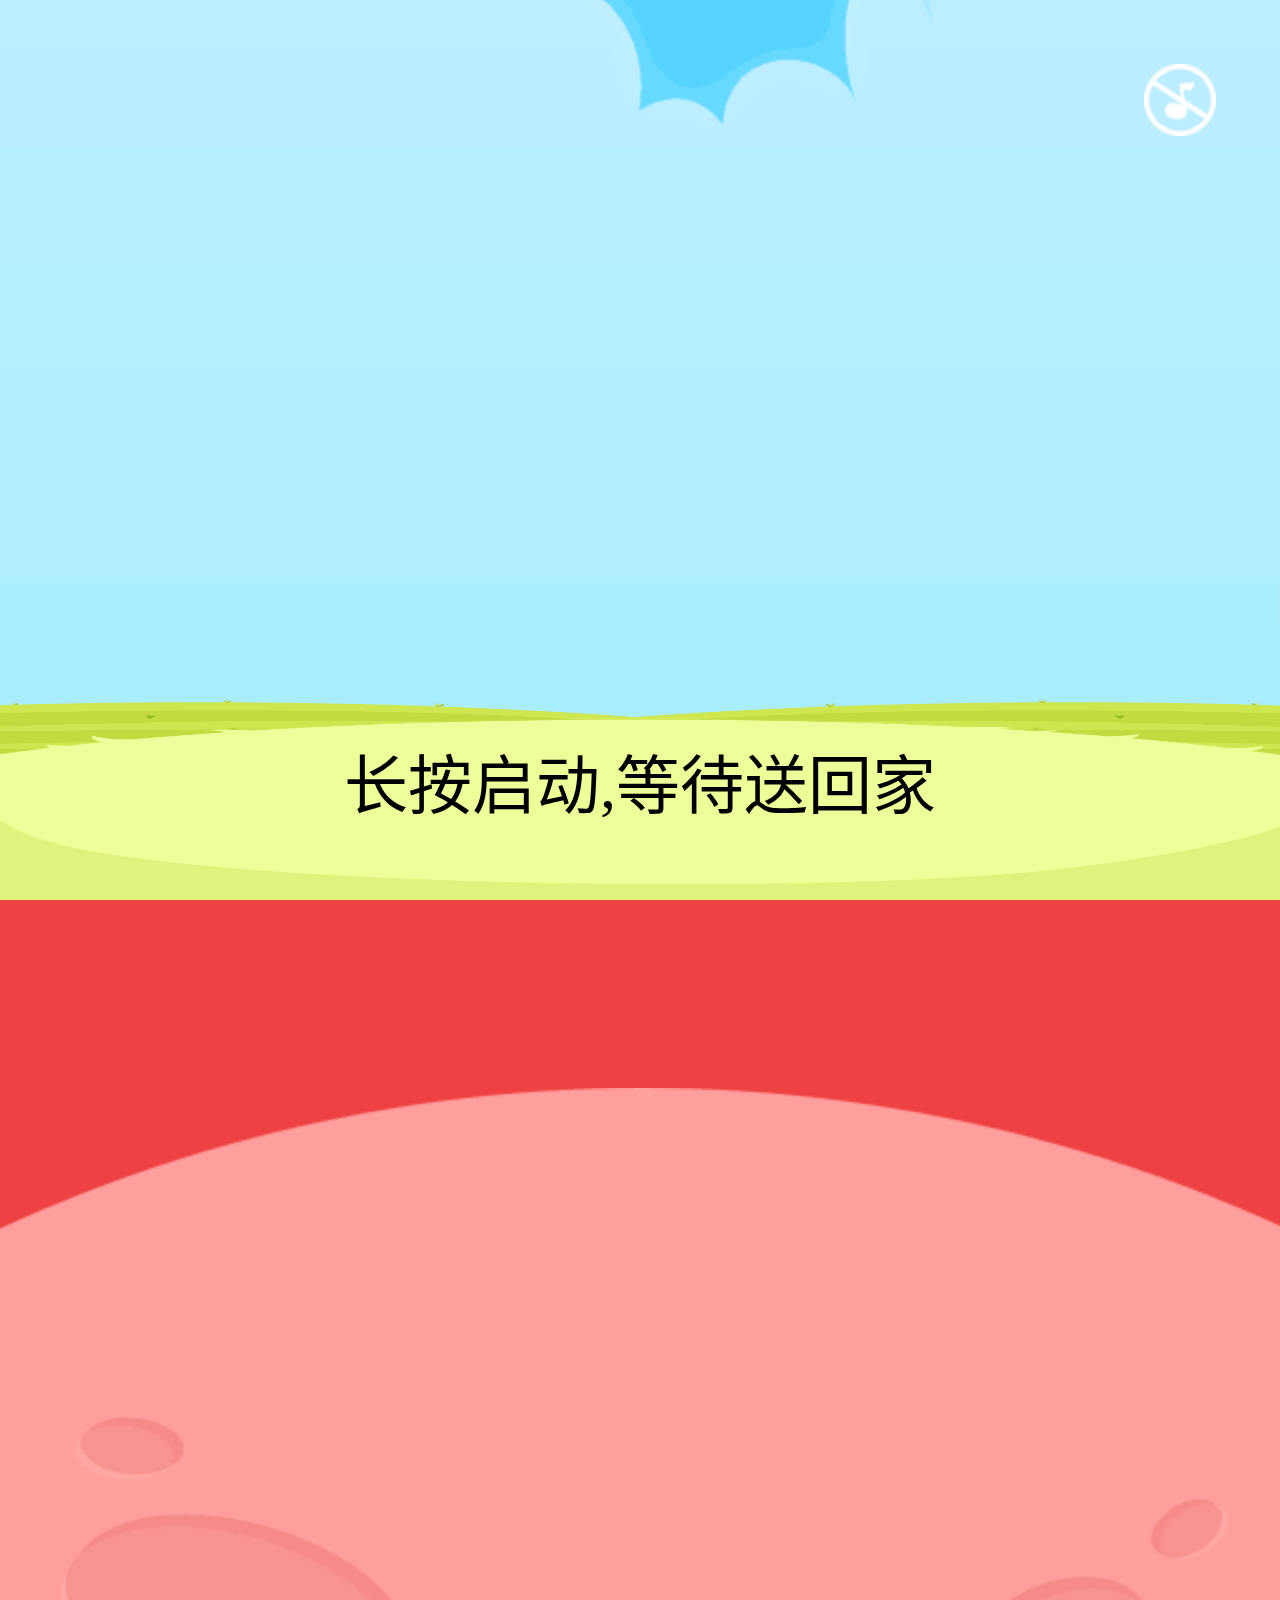
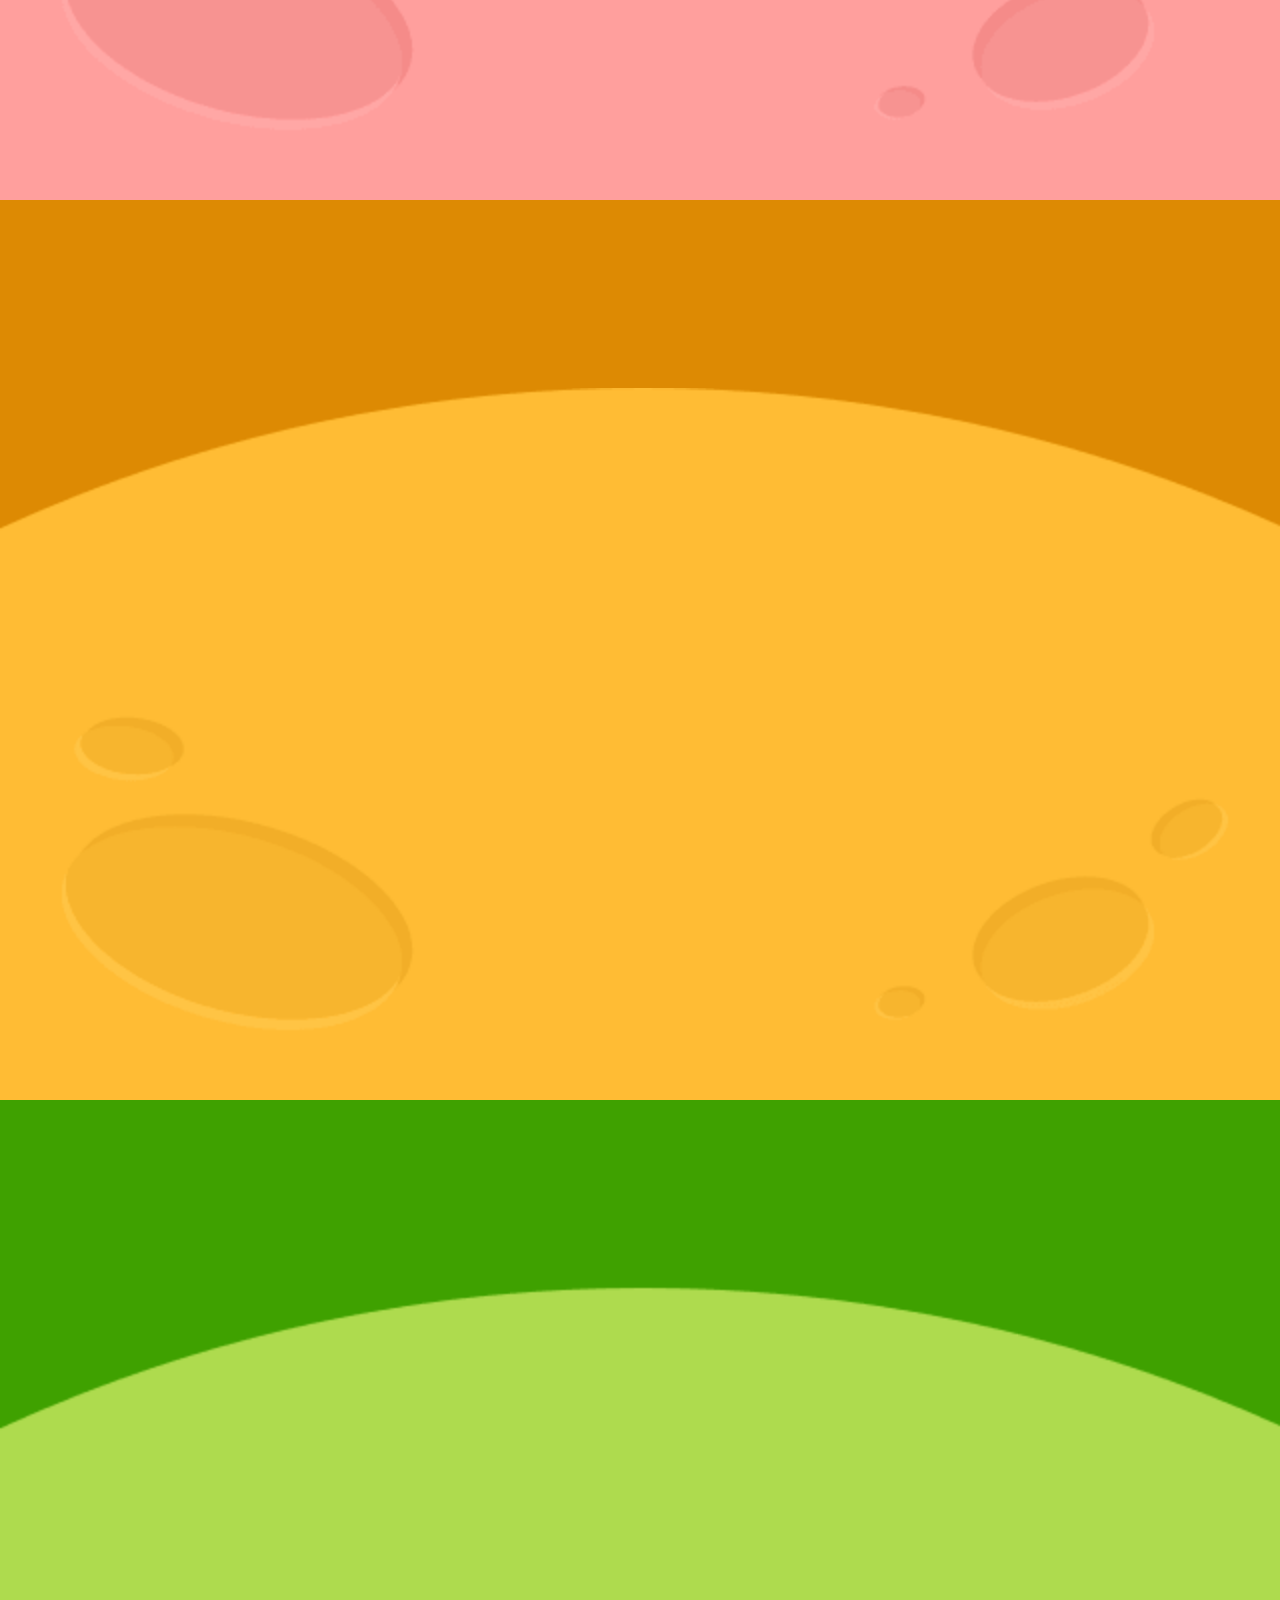
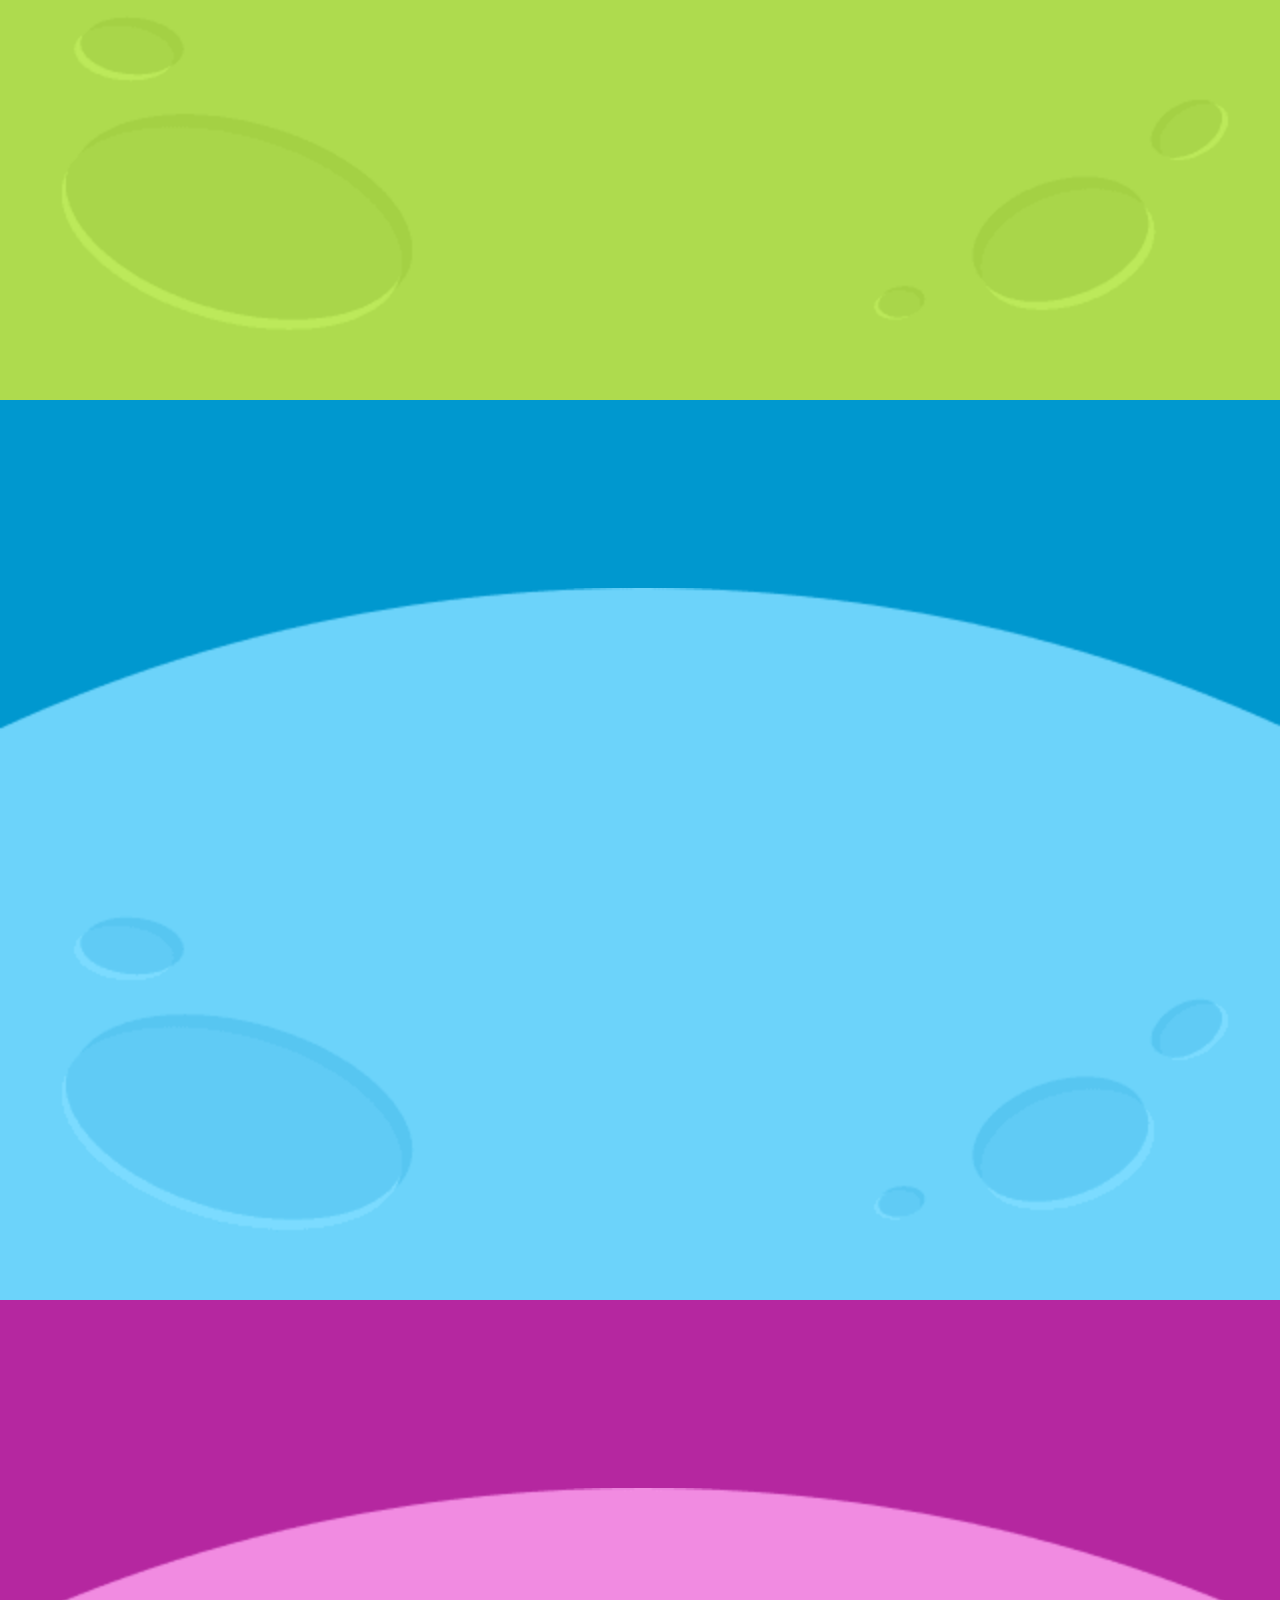
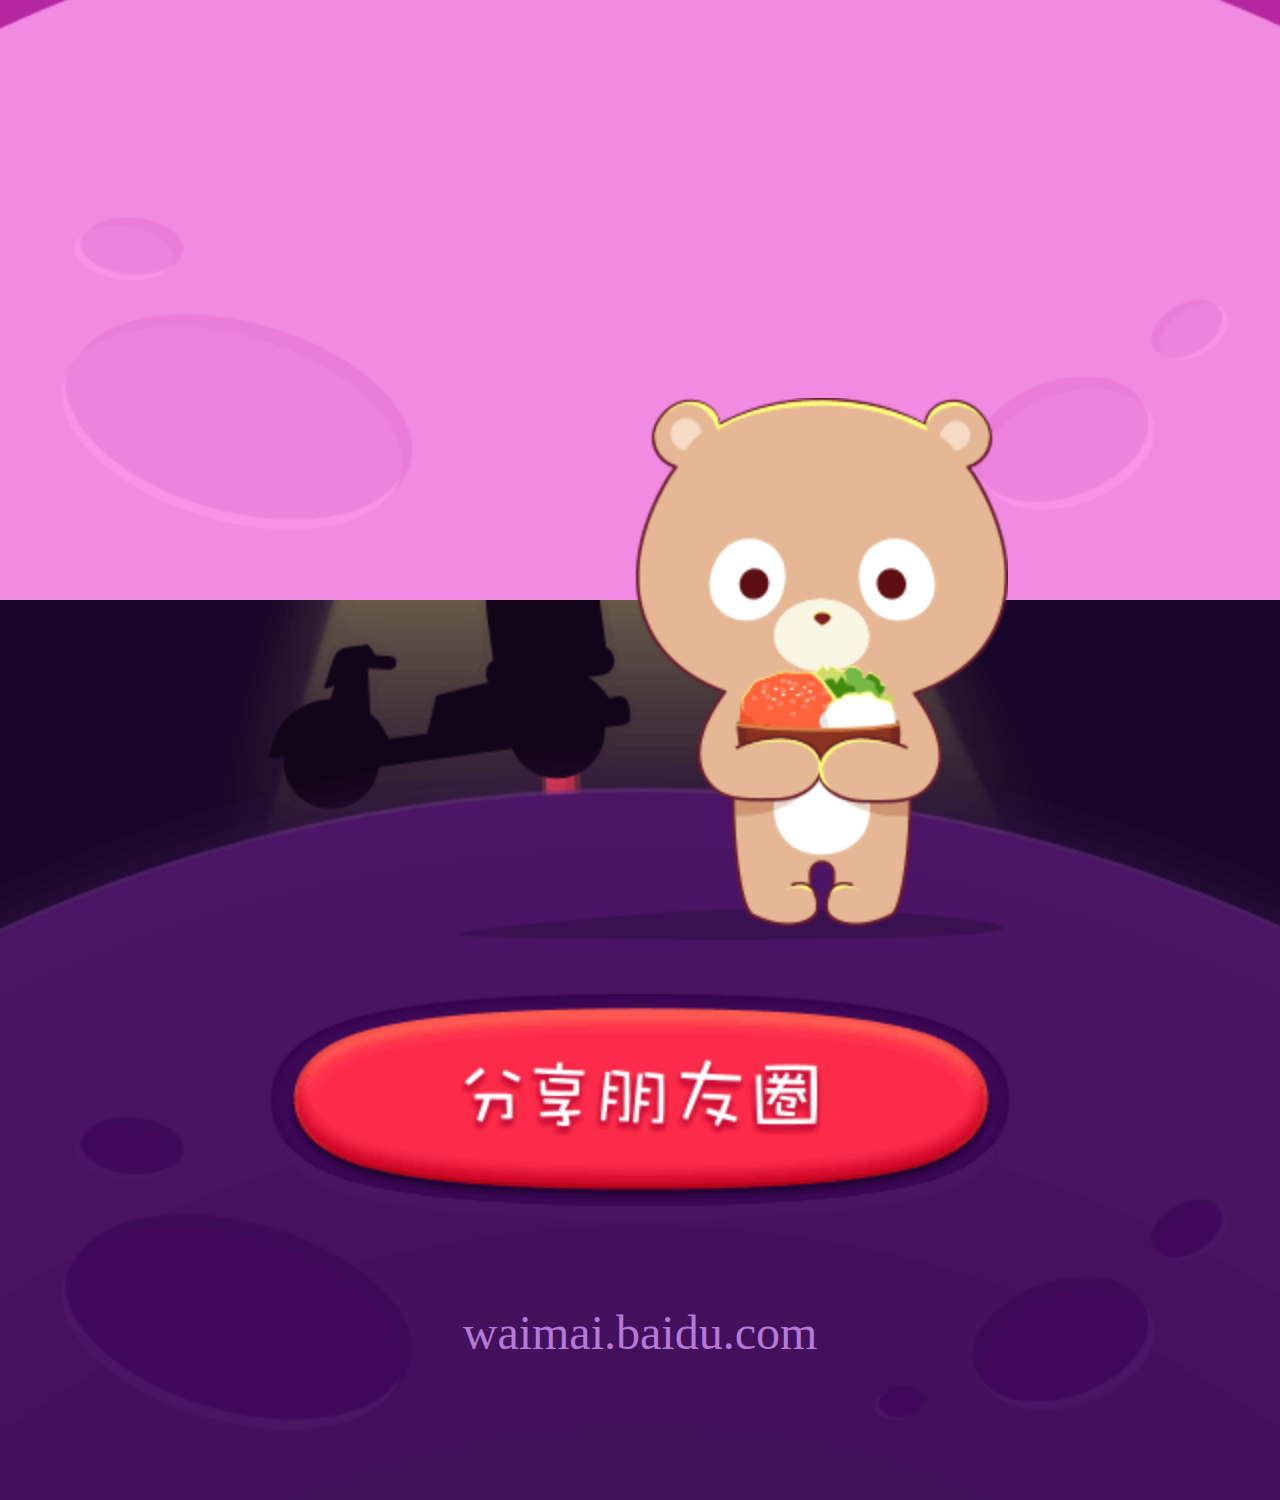
<file: index.html>
<!DOCTYPE html>
<html lang="zh-CN">

<head>
  <meta charset="UTF-8">
  <!-- 设置视口属性 -->
  <meta name="viewport" content="width=device-width, user-scalable=no, initial-scale=1.0, maximum-scale=1.0, minimum-scale=1.0">
  <title>title</title>
  <script type="text/javascript">
    // 根据屏幕的宽度 来设置 html的 font-size
    // 设备的宽度
    console.log(window.screen.width);
    // 浏览器 可用的宽度
    // 移动端 用上下 两个都是可以
    console.log(window.screen.availWidth);
    // 计算 font-weight
    var fontSize = window.screen.availWidth / 20;
    document.querySelector('html').style.fontSize = fontSize + 'px';
    window.onresize = function () {
      // 计算 font-weight
      var fontSize = window.screen.availWidth / 20;
      document.querySelector('html').style.fontSize = fontSize + 'px';
    }
    // 跟媒体查询比 在移动端使用 没有优劣之分  
    // 面试问道 媒体查询 还有 js 都回答 即可
  </script>
  <!-- 导入 swiper的样式 -->
  <link rel="stylesheet" type="text/css" href="lib/swiper.min.css" />
  <link rel="stylesheet" type="text/css" href="css/index.css" />
</head>

<body>


  <!-- go页面  2-->
  <div class="go-layout">
    <!-- 云 -->
    <div class="clouds"></div>
    <!-- 草1 -->
    <div class="grass1"></div>
    <!-- 草2 -->
    <div class="grass2"></div>
    <!-- 按钮 -->
    <div class="btn-container">
      <div class="circle1"></div>
      <div class="circle2"></div>
    </div>
    <!-- 外卖之路 -->
    <div class="waimai-load">长按启动,等待送回家</div>
    <!-- 树 -->
    <div class="tree"></div>
    <!-- 标题 -->
    <div class="bear-title">
      <div class="bear-hello"></div>
    </div>
    <!-- 送外卖的熊 
       为了方便 设置动画 添加了一个 容器 来制作 从上往下的动画效果
    -->
    <div class="bear-box">
      <div class="bear">
      </div>
      <div class="smoke"></div>
    </div>
  </div>
  <!-- 加载页 1 -->
  <div class="loading-layout">
    <!--.rider+.progress>.step^+.info+.logo+.desc-->
    <div class="rider"></div>
    <div class="progress">
      <div class="step"></div>
    </div>
    <div class="info"></div>
    <div class="logo"></div>
    <div class="desc">
      @ 2017 Baidu WaiMai Produced
    </div>
  </div>
  <!-- 下面的轮播页面 我们使用 swiper来实现 -->
  <div class="waimai-container">
    <div class="swiper-wrapper">
      <div class="scroll-page1-layout swiper-slide">
        <!-- 标题 -->
        <div class="title">
          <h3>生活中,</h3>
          <p>经常有这种时候</p>
          <div class="line"></div>
        </div>
        <!-- 星球-->
        <div class="sphere"></div>
        <!-- 熊 -->
        <div class="bear"></div>
        <!-- 轮播的页面 -->
        <div class="page1">
          <div class="bg"></div>
          <div class="person">
            <!--  设置文件 -->
            <div class="file">
              <!-- 纸张 -->
              <div class="page1"></div>
              <div class="page2"></div>
            </div>
          </div>
          <!-- 信息框 -->
          <div class="message-bg">
            <div class="message"></div>
          </div>
        </div>
        <!-- 轮播的页面2 -->
        <div class="page2">
          <div class="bg"></div>
          <div class="person">
            <!-- 两条腿 -->
            <div class="leg1"></div>
            <div class="leg2"></div>
          </div>
          <!-- 信息框 -->
          <div class="message-bg">
            <div class="message"></div>
          </div>
        </div>
        <!-- 轮播的页面3 -->
        <div class="page3">
          <div class="bg"></div>
          <div class="person">
            <div class="message1"></div>
            <div class="message2"></div>
            <div class="message3"></div>
            <div class="message4"></div>
          </div>
          <!-- 信息框 -->
          <div class="message-bg">
            <div class="message"></div>
          </div>
        </div>
      </div>
      <!-- 轮播页面2 -->
      <div class="scroll-page2-layout swiper-slide">
        <!-- 标题 -->
        <div class="title">
          <h3>这个时候</h3>
          <p>如果给你送来了<br>一份好吃的东西..</p>
          <div class="line"></div>
        </div>
        <!-- 星球-->
        <div class="sphere"></div>
        <!-- 内容部分 -->
        <div class="content">
          <!-- 背景 -->
          <div class="bg"></div>
          <!-- 熊 -->
          <div class="bear">
            <!-- 左右手 -->
            <div class="hand1"></div>
            <div class="hand2"></div>
            <!-- 左右脸  -->
            <div class="face1"></div>
            <div class="face2"></div>
          </div>
          <div class="food"></div>
          <div class="table"></div>
        </div>
      </div>
      <div class="scroll-page3-layout swiper-slide">
        <!-- 标题 -->
        <div class="title">
          <h3>这个时候</h3>
          <p>如果有一份美味的西兰花<br>炒蛋就能够驱散热意</p>
          <div class="line"></div>
        </div>
        <!-- 星球-->
        <div class="sphere"></div>
        <!-- 内容部分 -->
        <div class="content">
          <!-- 背景 -->
          <div class="bg"></div>
          <!-- 熊 -->
          <div class="bear">
          </div>
          <div class="license"></div>
          <div class="oil"></div>
          <div class="evil"></div>
        </div>
      </div>
      <div class="scroll-page4-layout swiper-slide">
        <!-- 标题 -->
        <div class="title">
          <h3>百度外卖</h3>
          <p>比什么吗外卖要好<br>可以试试看</p>
          <div class="line"></div>
        </div>
        <!-- 星球-->
        <div class="sphere"></div>
        <!-- 内容部分 -->
        <div class="content">
          <!-- 背景 -->
          <div class="bg"></div>
          <!-- 熊 -->
          <div class="bear">
          </div>
          <div class="card1"></div>
          <div class="card2"></div>
          <div class="card3"></div>
        </div>
      </div>
      <div class="scroll-page5-layout swiper-slide">
        <!-- 标题 -->
        <div class="title">
          <h3>无论前方</h3>
          <p>下什么东西<br>我都会给你送过去的哦</p>
          <div class="line"></div>
        </div>
        <!-- 星球-->
        <div class="sphere"></div>
        <!-- 内容部分 -->
        <div class="content">
          <!-- 背景 -->
          <div class="bg"></div>
          <!-- 熊 -->
          <div class="bear">
            <div class="shadow"></div>
          </div>
          <!-- 云 -->
          <div class="cloud">
            <div class="snow"></div>
            <div class="snow"></div>
            <div class="snow"></div>
            <div class="snow"></div>
            <div class="snow"></div>
            <div class="snow"></div>
            <div class="snow"></div>
            <div class="snow"></div>
            <div class="snow"></div>
            <div class="snow"></div>
            <div class="leaf"></div>
            <div class="leaf"></div>
            <div class="leaf"></div>
            <div class="leaf"></div>
            <div class="leaf"></div>
            <div class="leaf"></div>
            <div class="leaf"></div>
            <div class="leaf"></div>
            <div class="leaf"></div>
            <div class="leaf"></div>
          </div>
        </div>
      </div>
      <div class="scroll-page6-layout swiper-slide">
        <!-- 标题 -->
        <div class="title">
          <h3>丰富礼物</h3>
          <p>买什么送什么<br>就问你怕不怕</p>
          <div class="line"></div>
        </div>
        <!-- 星球-->
        <div class="sphere"></div>
        <!-- 内容部分 -->
        <div class="content">
          <!-- 背景 -->
          <div class="bg"></div>
          <!-- 熊 -->
          <div class="bear">
          </div>
          <div class="gifts">
            <div><img src="images/page7/gift1.png" alt=""></div>
            <div><img src="images/page7/gift2.png" alt=""></div>
            <div><img src="images/page7/gift3.png" alt=""></div>
            <div><img src="images/page7/gift4.png" alt=""></div>
            <div><img src="images/page7/gift5.png" alt=""></div>
            <div><img src="images/page7/gift6.png" alt=""></div>
            <div><img src="images/page7/gift7.png" alt=""></div>
            <div><img src="images/page7/gift8.png" alt=""></div>
            <div><img src="images/page7/gift9.png" alt=""></div>
            <div><img src="images/page7/gift10.png" alt=""></div>
            <div><img src="images/page7/gift11.png" alt=""></div>
            <div><img src="images/page7/gift12.png" alt=""></div>
          </div>
        </div>
      </div>
      <div class="scroll-page7-layout swiper-slide">
        <!-- 标题 -->
        <div class="title">
          <h3>我这么努力</h3>
          <p>还是败给了你<br>亲，不要差评好不好</p>
          <div class="line"></div>
        </div>
        <!-- 星球-->
        <div class="sphere"></div>
        <!-- 内容部分 -->
        <div class="content">
          <!-- 背景 -->
          <div class="streetlight">
            <div class="lamplight"></div>
          </div>
          <!-- 熊 -->
          <div class="bear">
          </div>
          <div class="moto"></div>
          <div class="share"></div>
          <div class="url">waimai.baidu.com</div>
        </div>
      </div>
    </div>
  </div>
  <!-- 音频标签 -->
  <audio src='music/hlw.mp3' loop>

  </audio>
  <!-- 播放按钮-->
  <input type="button" class='audioControl'>
</body>

</html>

<!-- 导入 swiper的js -->
<script type="text/javascript" src="lib/swiper.min.js"></script>

<!-- 导入 zepto 使用zepto 来实现 dom元素操纵 -->
<script type="text/javascript" src="lib/zepto.js"></script>
<script type="text/javascript" src="lib/event.js"></script>
<script type="text/javascript" src="lib/fx.js"></script>
<script type="text/javascript" src="lib/touch.js"></script>
<!-- fadein toggle等 动画方法的模块 -->
<script type="text/javascript" src="lib/fx_methods.js"></script>


<!-- 调用swiper的方法 -->
<script type="text/javascript">
  var swiper = new Swiper('.waimai-container', {
    direction: 'vertical',
    // swiper的事件中 可以接受swiper作为参数
    onSlideChangeEnd: function (swiper) {
      // alert(swiper.activeIndex) //切换结束时，告诉我现在是第几个slide
      console.log(swiper.activeIndex);
      // 逻辑6.
      $('.swiper-slide').removeClass('animate');
      // 逻辑7.为当前页添加animateclass
      $('.swiper-slide').eq(swiper.activeIndex).addClass('animate');

      // 判断如果是 第三页 索引是从0开始
      if (swiper.activeIndex == 2) {
        console.log('不要滑动了');
        $('.swiper-slide').eq(swiper.activeIndex).addClass('swiper-no-swiping');
      }
      // 有没有 切换的上一页的索引值呢？
      console.log('上一页的索引' + swiper.previousIndex);
      // 如果上一次 显示的页面是 索引为2的那一页 说明 之前播放了 动画
      if (swiper.previousIndex == 2) {
        $('.swiper-slide').eq(2).find('.bear').css('background-image', 'url(images/page4/bear3.png');
        $('.swiper-slide').eq(2).find('.license').css('background-image', 'url(images/page4/license.png').attr(
          'style', '');
        $('.swiper-slide').eq(2).find('.oil').css('background-image', 'url(images/page4/oil.png').attr('style',
          '');
        $('.swiper-slide').eq(2).find('.evil').css('background-image', 'url(images/page4/evil2.png').attr('style',
          '');
      }
    }
  });

  /*
      1.页面打开之后 稍微等一会  播放 第一页的动画
      2.页面1动画播放完毕之后 开启第二页的动画
      2.1为了能够点击到 第二页 动画播放完毕之后 把第一页的display none
      3.页面2中 点击 按钮 让熊 往下 移动 变大 透明度变0
      4.页面2按钮点击之后 播放完毕之后 把第二页整个干掉
      5.第二个页面 隐藏之后 把 swiper中的 第一个页面的动画开启 animate -- jQuery部分
      6.swiper页面切换完毕之后 把swiper-slide的animateclass 全部都 删除 -swiper部分
      7.swiper页面切换完毕之后 把当前暂时的页面 添加animate class -swiper部分
      8.当swiper滑动到了   第三页之后 禁用滑动 -swiper
      9.点击第三页时 
          播放一段    踢爆牌子的动画 - js中 直接绑定事件即可
          隔一段时间 切换一个 图片
      10.当我们第三页的动画播放完毕之后 
            让我们的第三页 可以被滑动了 删除 这个swiper-no-swiping class即可
      11.当我们的swiper 第三页 切换离开时 把第三页的内容 全部 还原
          bear的 图片
          三个牌子的 图片
          三个牌子的 行内样式
          - swiper中
      12.点击播放按钮 
          如果真在播放 那么 暂停
            切换 背景图
          如果暂停 那么 开始播放
  */
  $(function () {
    // 逻辑 1 2 2.1
    setTimeout(function () {
      $('.loading-layout').addClass('animate');
      // 有一个动画结束事件
      // dom元素 动画播放完毕之后 会调用一个 animationend事件
      // dom元素 过渡结束之后 会调用一个 transitionend事件
      // oninput $('input').on('input')
      // $('.loading-layout').transitionend(function(){})
      $('.loading-layout').on('transitionend', function () {
        console.log('end');
      })
      // 动画结束事件 在 动画播放完毕时 触发第二页的动画 
      $('.loading-layout .rider').on('animationend', function () {

        setTimeout(function () {
          $('.go-layout').addClass('animate');
          // console.log('rider-end');
          $('.loading-layout').css('display', 'none');
        }, 1000);
      })
    }, 1000)

    // 逻辑 3 4 5 绑定zepto 提供的长按事件
    $('.go-layout .btn-container').longTap(function () {
      // 逻辑3 移动熊 
      $('.bear-box').animate({
        transform: 'translateY(100%) scale(1.5,1.5)',
        opacity: 0
      }, 1000, function () {
        //  逻辑4 关闭页面2 fadeOut 默认会设置display:none
        // 但是 当我们在回掉函数中 写了内容之后 这步操作就没有了
        $('.go-layout').fadeOut(function () {
          // 把 go-layout的 diplay设置为none 否则点不到
          $(this).css('display', 'none');
          // 逻辑5 把swiper的第一个页面的动画开启
          $('.swiper-slide').first().addClass('animate');
        });
      })
    })
    // 逻辑9 
    // 定义一个 数组 用来保存数据
    var animationArr = [{
        bear: 'url(images/page4/bear3-1-1.png)',
        card: '.license',
        cardUrl: 'url(images/page4/license1.png)'
      },
      {
        bear: 'url(images/page4/bear3-2-1.png)',
        card: '.oil',
        cardUrl: 'url(images/page4/oil1.png)'
      },
      {
        bear: 'url(images/page4/bear3-3-1.png)',
        card: '.evil',
        cardUrl: 'url(images/page4/evil21.png)'
      }
    ];
    // 定义索引 来记录 数据的索引值
    var index = 0;
    $('.swiper-slide').eq(2).click(function () {
      console.log('开始提牌子');
      var id = setInterval(function () {
        // 干掉定时器
        if (index >= animationArr.length) {
          clearInterval(id);
          // 还原索引值 让下一次点击 也是从0开始即可
          index = 0;
          // 由于 牌子默认是有一个动画的 需要关闭动画
          $('.license').css({
            "animation": "none",
            "opacity": "1"
          });
          $('.oil').css({
            "animation": "none",
            "opacity": "1"
          });
          $('.evil').css({
            "animation": "none",
            "opacity": "1"
          });
          // 让我的 三个 牌子 往下掉
          $('.license').animate({
            transform: 'translateY(200%)',
            opacity: 0
          }, 1000);
          $('.oil').animate({
            transform: 'translateY(200%)',
            opacity: 0
          }, 1000)
          $('.evil').animate({
            transform: 'translateY(200%)',
            opacity: 0
          }, 1000, function () {
            $('.swiper-slide').eq(2).removeClass('swiper-no-swiping');
          })


          return;
        }
        // 通过索引 获取 对应的数据
        var obj = animationArr[index];
        // 更改 对应的元素的 内容
        console.log($('.swiper-slide').eq(2).find('.bear'));
        console.log($('.swiper-slide').eq(2).find(obj.card));
        $('.swiper-slide').eq(2).find('.bear').css('background-image', obj.bear);
        $('.swiper-slide').eq(2).find(obj.card).css('background-image', obj.cardUrl);
        // 索引值 ++
        index++;
      }, 1000)
    })

    // 播放按钮逻辑
    $('.audioControl').click(function () {
      // audio.play .pause 都是 dom元素的语法
      var audio = $('audio')[0];

      if (audio.paused == true) {
        console.log('暂停中');
        audio.play();
        $(this).css('background-image', 'url(images/play.png)');
      } else {
        audio.pause();
        $(this).css('background-image', 'url(images/pause.png)');

      }
    })
  })
</script>
</file>
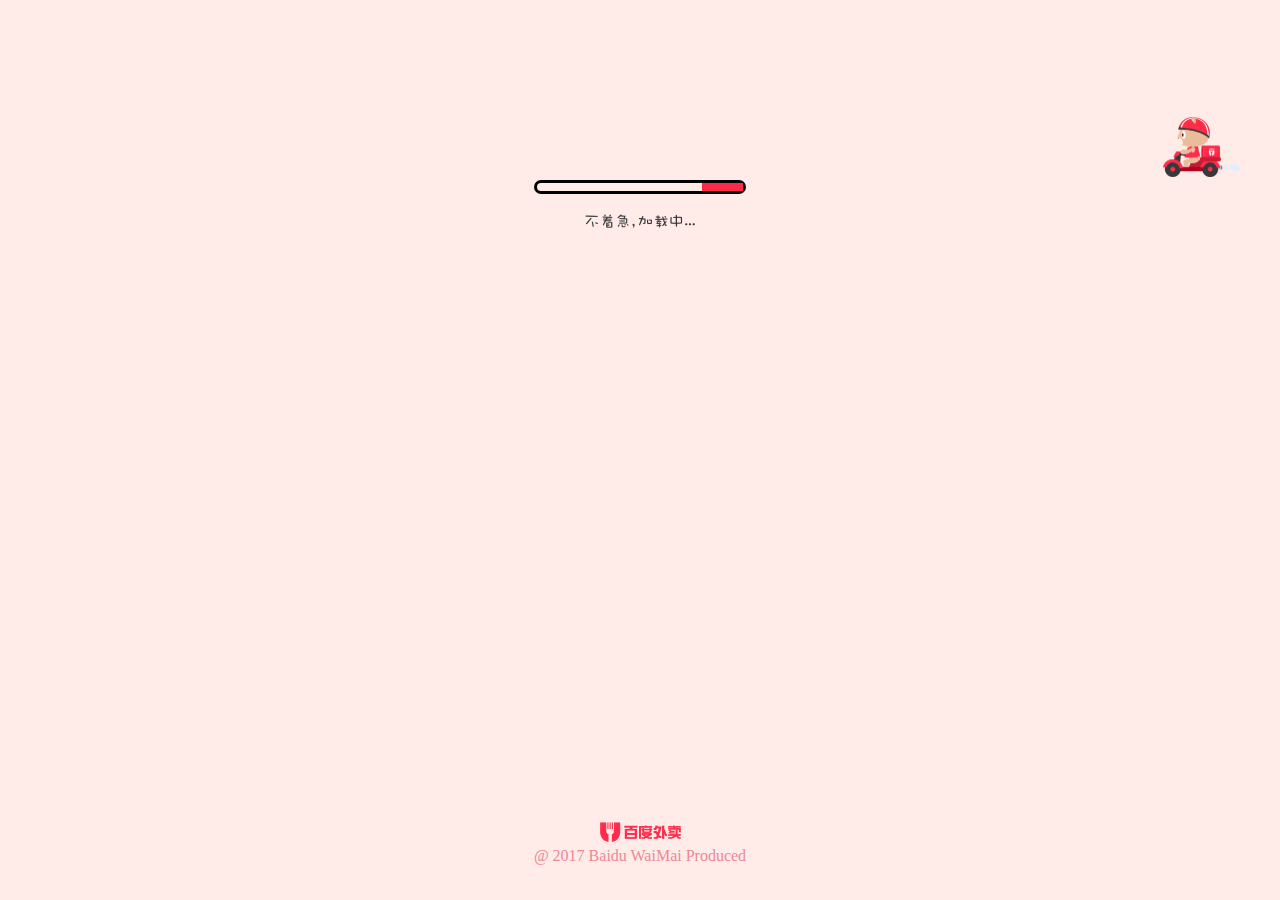
<file: 01.加载页.html>
<!DOCTYPE html>
<html lang="zh-CN">

<head>
  <meta charset="UTF-8">
  <!-- 设置视口属性 -->
  <meta name="viewport" content="width=device-width, user-scalable=no, initial-scale=1.0, maximum-scale=1.0, minimum-scale=1.0">
  <title>title</title>
  <!-- 导入的样式 -->
  <link rel="stylesheet" type="text/css" href="css/index.css" />
</head>

<body>
  <div class="loading-layout">
    <!--.rider+.progress>.step^+.info+.logo+.desc-->
    <div class="rider"></div>
    <div class="progress">
      <div class="step"></div>
    </div>
    <div class="info"></div>
    <div class="logo"></div>
    <div class="desc">
      @ 2017 Baidu WaiMai Produced
    </div>
  </div>
</body>

</html>
<script type="text/javascript">
  setTimeout(function () {
      document.querySelector('.loading-layout').classList.add('animate');
    },
    1000)
</script>
</file>
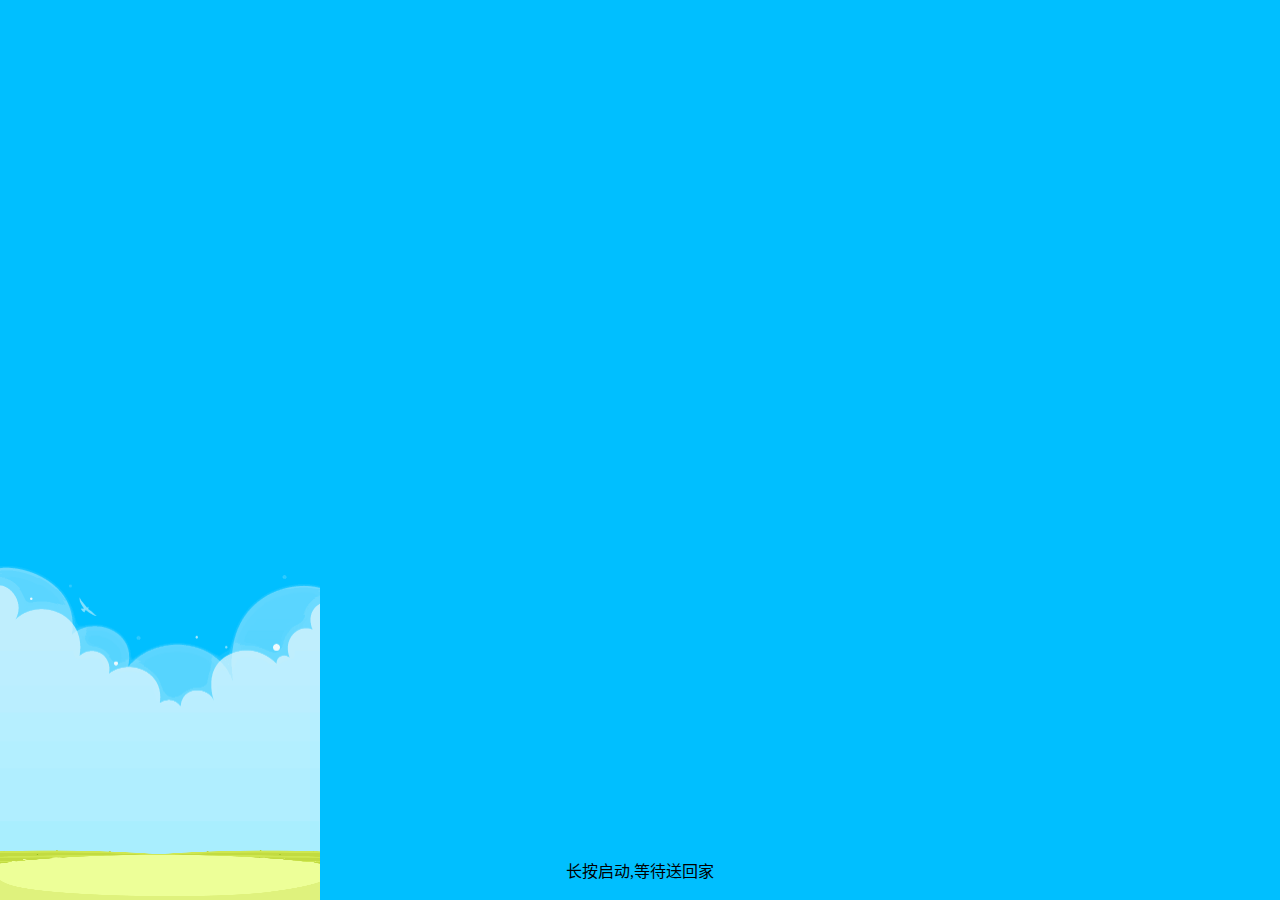
<file: 02.GO页面.html>
<!DOCTYPE html>
<html lang="zh-CN">

<head>
  <meta charset="UTF-8">
  <!-- 设置视口属性 -->
  <meta name="viewport" content="width=device-width, user-scalable=no, initial-scale=1.0, maximum-scale=1.0, minimum-scale=1.0">
  <title>title</title>
  <link rel="stylesheet" type="text/css" href="css/index.css" />
</head>

<body>
  <div class="go-layout">
    <!-- 云 -->
    <div class="clouds"></div>
    <!-- 草1 -->
    <div class="grass1"></div>
    <!-- 草2 -->
    <div class="grass2"></div>
    <!-- 按钮 -->
    <div class="btn-container">
      <div class="circle1"></div>
      <div class="circle2"></div>
    </div>
    <!-- 外卖之路 -->
    <div class="waimai-load">长按启动,等待送回家</div>
    <!-- 树 -->
    <div class="tree"></div>
    <!-- 标题 -->
    <div class="bear-title">
      <div class="bear-hello"></div>
    </div>
    <!-- 送外卖的熊 
       为了方便 设置动画 添加了一个 容器 来制作 从上往下的动画效果
    -->
    <div class="bear-box">
      <div class="bear">
      </div>
      <div class="smoke"></div>
    </div>
  </div>
</body>

</html>
<script type="text/javascript">
  setTimeout(function () {
    document.querySelector('.go-layout').classList.add('animate');
  }, 1000)
</script>
</file>
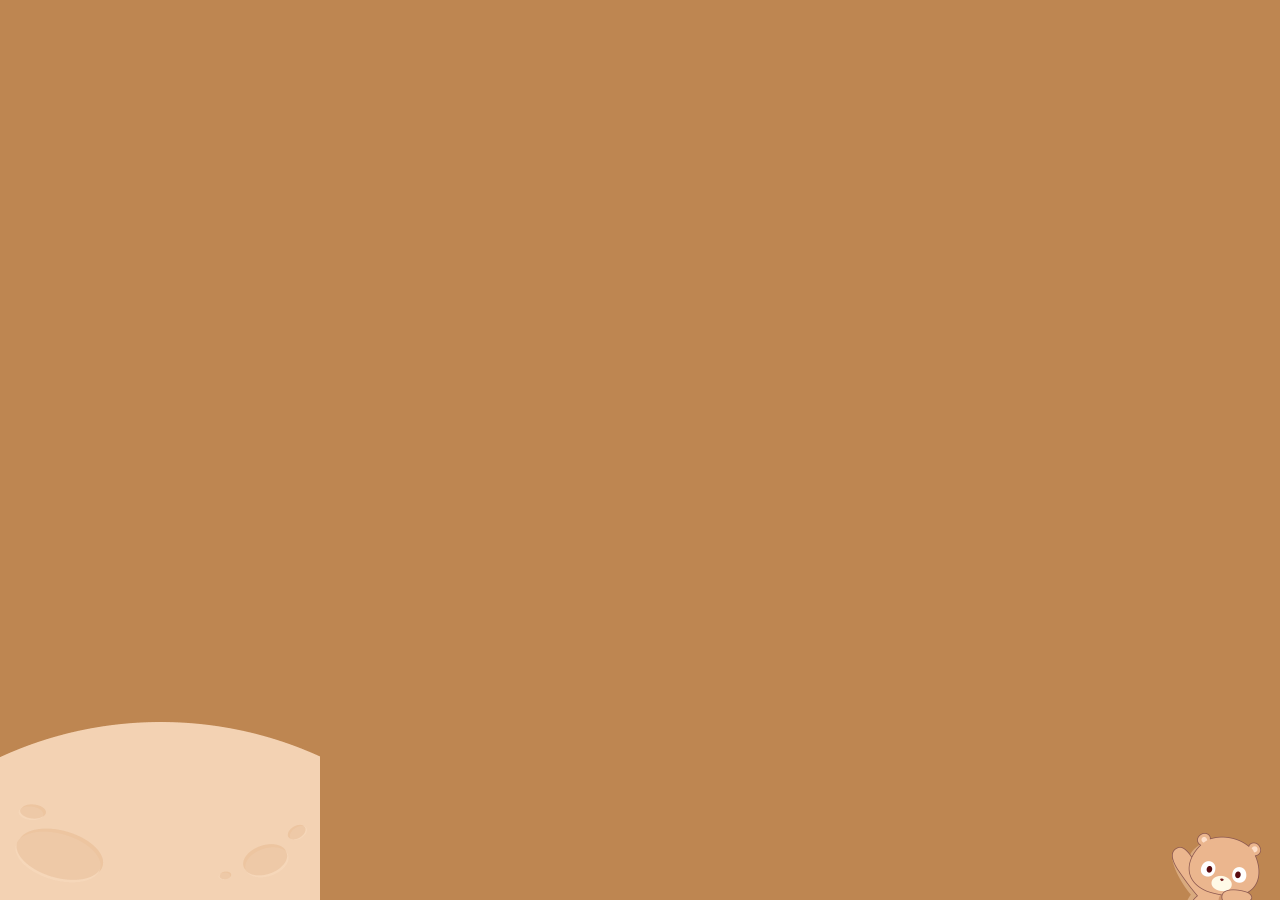
<file: 03.轮播页面01.html>
<!DOCTYPE html>
<html lang="zh-CN">

<head>
  <meta charset="UTF-8">
  <!-- 设置视口属性 -->
  <meta name="viewport" content="width=device-width, user-scalable=no, initial-scale=1.0, maximum-scale=1.0, minimum-scale=1.0">
  <title>title</title>
  <link rel="stylesheet" type="text/css" href="css/index.css" />
</head>

<body>
  <div class="scroll-page1-layout">
    <!-- 标题 -->
    <div class="title">
      <h3>测试页面</h3>
      <p>经常有这种时候</p>
      <div class="line"></div>
    </div>
    <!-- 星球-->
    <div class="sphere"></div>
    <!-- 熊 -->
    <div class="bear"></div>
    <!-- 轮播的页面 -->
    <div class="page1">
      <div class="bg"></div>
      <div class="person">
        <!--  设置文件 -->
        <div class="file">
          <!-- 纸张 -->
          <div class="page1"></div>
          <div class="page2"></div>
        </div>
      </div>
      <!-- 信息框 -->
      <div class="message-bg">
        <div class="message"></div>
      </div>
    </div>
    <!-- 轮播的页面2 -->
    <div class="page2">
      <div class="bg"></div>
      <div class="person">
        <!-- 两条腿 -->
        <div class="leg1"></div>
        <div class="leg2"></div>
      </div>
      <!-- 信息框 -->
      <div class="message-bg">
        <div class="message"></div>
      </div>
    </div>
    <!-- 轮播的页面3 -->
    <div class="page3">
      <div class="bg"></div>
      <div class="person">
        <div class="message1"></div>
        <div class="message2"></div>
        <div class="message3"></div>
        <div class="message4"></div>
      </div>
      <!-- 信息框 -->
      <div class="message-bg">
        <div class="message"></div>
      </div>
    </div>
  </div>
</body>

</html>
<!-- 测试代码 页面打开之后 延迟一会 为 body中的 第一个 div 添加animateclass -->
<script type="text/javascript">
  window.onload = function(){
    setTimeout(function(){
      document.querySelector('body>div').classList.add('animate');
    },1000)
  }
</script>
</file>
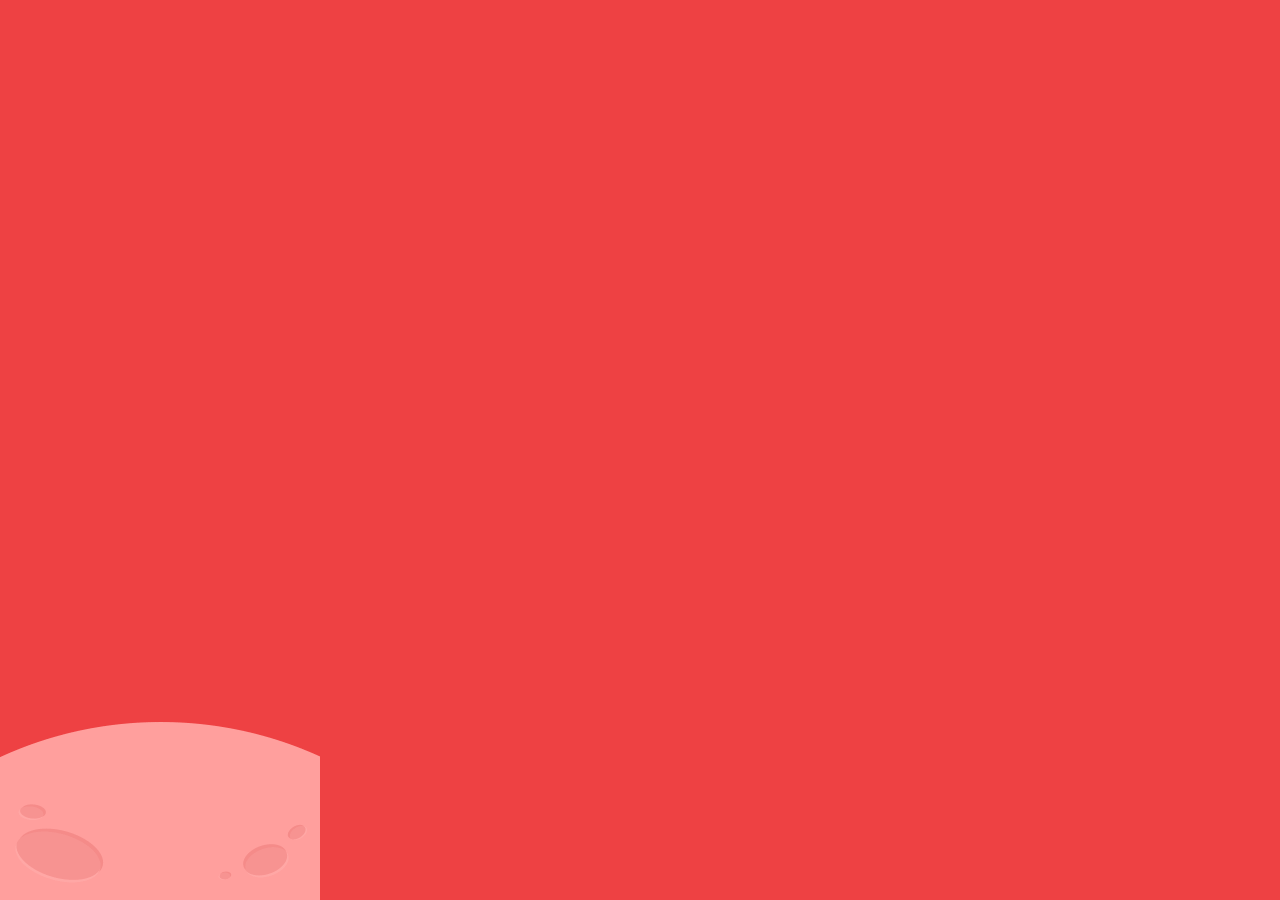
<file: 04.轮播页面02.html>
<!DOCTYPE html>
<html lang="zh-CN">

<head>
  <meta charset="UTF-8">
  <!-- 设置视口属性 -->
  <meta name="viewport" content="width=device-width, user-scalable=no, initial-scale=1.0, maximum-scale=1.0, minimum-scale=1.0">
  <title>title</title>
  <link rel="stylesheet" type="text/css" href="css/index.css" />
</head>

<body>
  <!-- 轮播页面2 -->
  <div class="scroll-page2-layout">
    <!-- 标题 -->
    <div class="title">
      <h3>我是测试页面哦</h3>
      <p>如果给你送来了<br>一份好吃的东西..</p>
      <div class="line"></div>
    </div>
    <!-- 星球-->
    <div class="sphere"></div>
    <!-- 内容部分 -->
    <div class="content">
      <!-- 背景 -->
      <div class="bg"></div>
      <!-- 熊 -->
      <div class="bear">
        <!-- 左右手 -->
        <div class="hand1"></div>
        <div class="hand2"></div>
        <!-- 左右脸  -->
        <div class="face1"></div>
        <div class="face2"></div>
      </div>
      <div class="food"></div>
      <div class="table"></div>
    </div>
  </div>
</body>

</html>
<!-- 测试代码 页面打开之后 延迟一会 为 body中的 第一个 div 添加animateclass -->
<script type="text/javascript">
  window.onload = function () {
    setTimeout(function () {
      document.querySelector('body>div').classList.add('animate');
    }, 1000)
  }
</script>
</file>
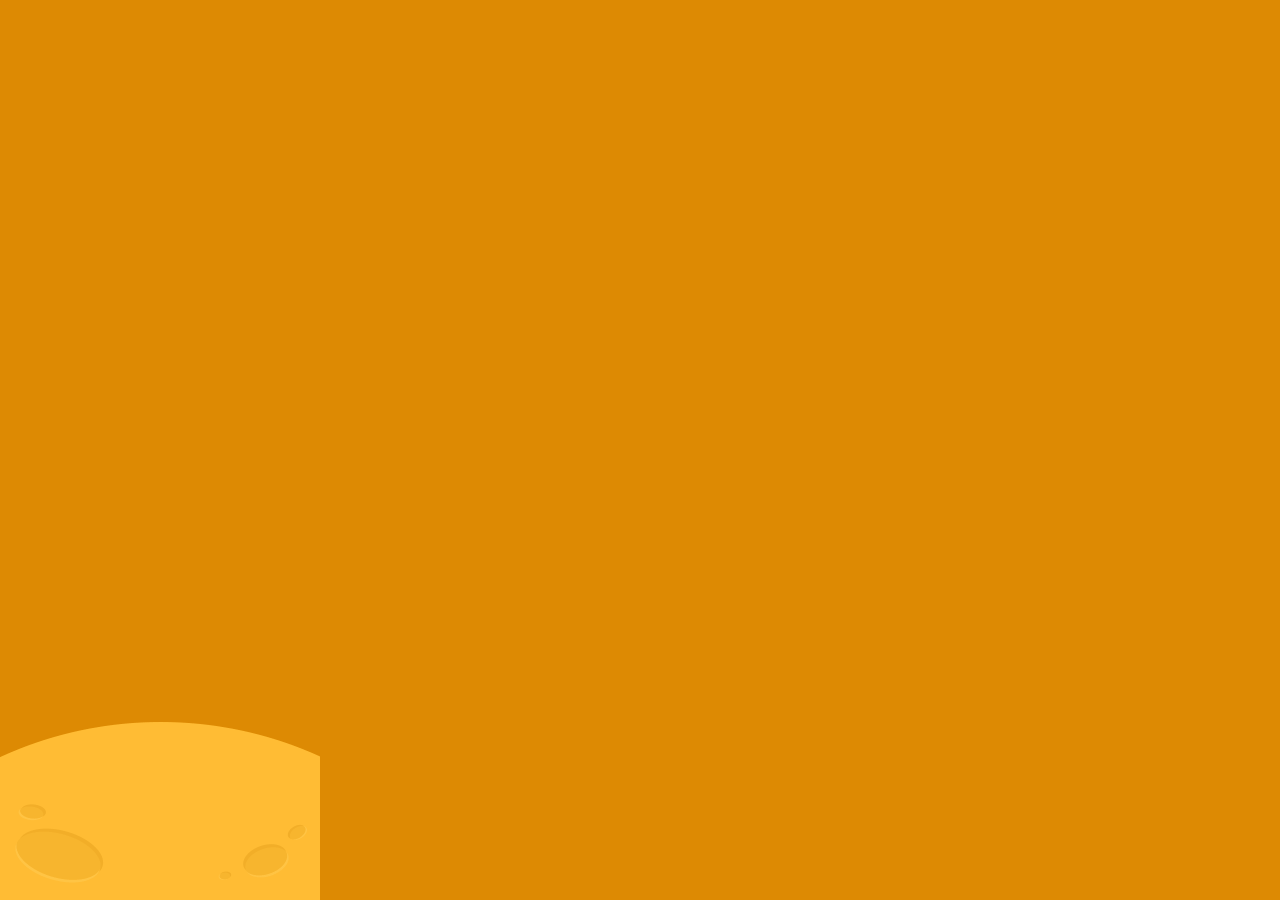
<file: 05.轮播页面03.html>
<!DOCTYPE html>
<html lang="zh-CN">

<head>
  <meta charset="UTF-8">
  <!-- 设置视口属性 -->
  <meta name="viewport" content="width=device-width, user-scalable=no, initial-scale=1.0, maximum-scale=1.0, minimum-scale=1.0">
  <title>title</title>
  <link rel="stylesheet" type="text/css" href="css/index.css" />
</head>

<body>
  <!-- 轮播页面3 -->
  <div class="scroll-page3-layout">
    <!-- 标题 -->
    <div class="title">
      <h3>测试页面</h3>
      <p>如果有一份美味的西兰花<br>炒蛋就能够驱散热意</p>
      <div class="line"></div>
    </div>
    <!-- 星球-->
    <div class="sphere"></div>
    <!-- 内容部分 -->
    <div class="content">
      <!-- 背景 -->
      <div class="bg"></div>
      <!-- 熊 -->
      <div class="bear">
      </div>
      <div class="license"></div>
      <div class="oil"></div>
      <div class="evil"></div>
    </div>
  </div>
</body>

</html>
<!-- 测试代码 页面打开之后 延迟一会 为 body中的 第一个 div 添加animateclass -->
<script type="text/javascript">
  window.onload = function () {
    setTimeout(function () {
      document.querySelector('body>div').classList.add('animate');
    }, 1000)
  }
</script>
</file>
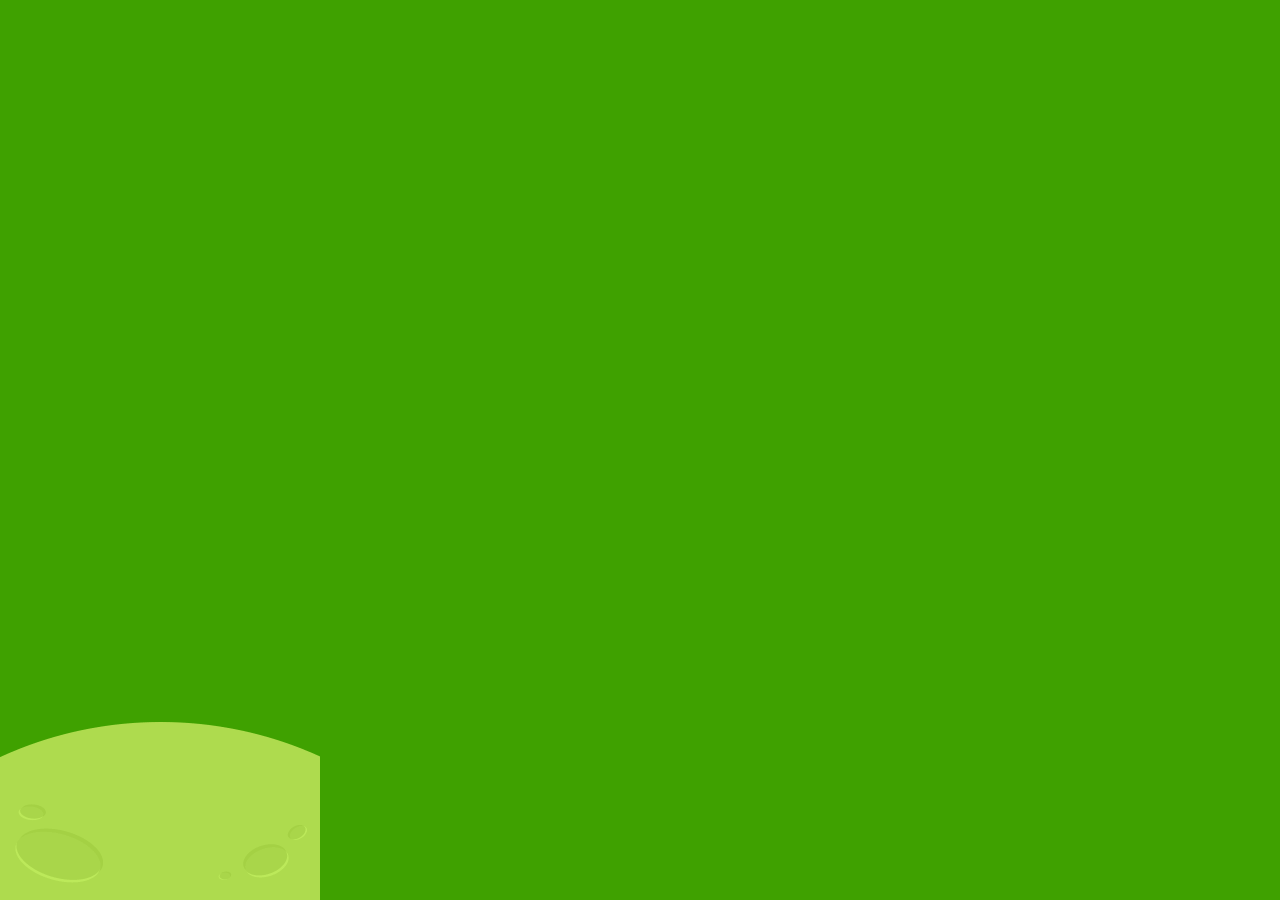
<file: 06.轮播页面04.html>
<!DOCTYPE html>
<html lang="zh-CN">

<head>
  <meta charset="UTF-8">
  <!-- 设置视口属性 -->
  <meta name="viewport" content="width=device-width, user-scalable=no, initial-scale=1.0, maximum-scale=1.0, minimum-scale=1.0">
  <title>title</title>
  <link rel="stylesheet" type="text/css" href="css/index.css" />
</head>

<body>
  <!-- 轮播页面4 -->
  <div class="scroll-page4-layout">
    <!-- 标题 -->
    <div class="title">
      <h3>百度外卖</h3>
      <p>比什么吗外卖要好<br>可以试试看</p>
      <div class="line"></div>
    </div>
    <!-- 星球-->
    <div class="sphere"></div>
    <!-- 内容部分 -->
    <div class="content">
      <!-- 背景 -->
      <div class="bg"></div>
      <!-- 熊 -->
      <div class="bear">
      </div>
      <div class="card1"></div>
      <div class="card2"></div>
      <div class="card3"></div>
    </div>
  </div>
</body>

</html>
<!-- 测试代码 页面打开之后 延迟一会 为 body中的 第一个 div 添加animateclass -->
<script type="text/javascript">
  window.onload = function () {
    setTimeout(function () {
      document.querySelector('body>div').classList.add('animate');
    }, 1000)
  }
</script>
</file>
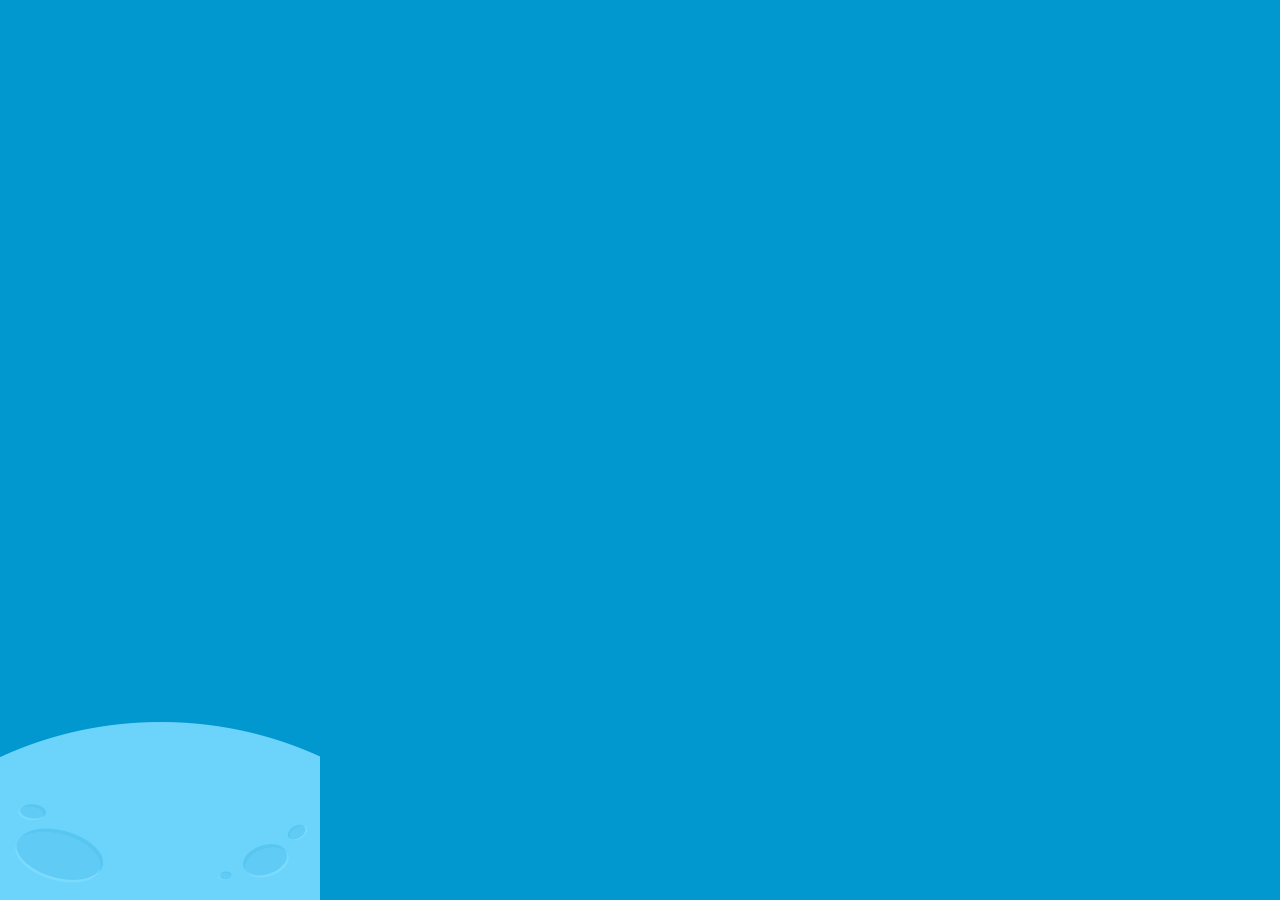
<file: 07.轮播页面05.html>
<!DOCTYPE html>
<html lang="zh-CN">

<head>
  <meta charset="UTF-8">
  <!-- 设置视口属性 -->
  <meta name="viewport" content="width=device-width, user-scalable=no, initial-scale=1.0, maximum-scale=1.0, minimum-scale=1.0">
  <title>title</title>
  <link rel="stylesheet" type="text/css" href="css/index.css" />
</head>

<body>
  <!-- 轮播页面4 -->
  <div class="scroll-page5-layout">
    <!-- 标题 -->
    <div class="title">
      <h3>测试页面</h3>
      <p>哪怕下刀子<br>我都会给你送过去的哦</p>
      <div class="line"></div>
    </div>
    <!-- 星球-->
    <div class="sphere"></div>
    <!-- 内容部分 -->
    <div class="content">
      <!-- 背景 -->
      <div class="bg"></div>
      <!-- 熊 -->
      <div class="bear">
        <div class="shadow"></div>
      </div>
      <!-- 云 -->
      <div class="cloud">
        <div class="snow"></div>
        <div class="snow"></div>
        <div class="snow"></div>
        <div class="snow"></div>
        <div class="snow"></div>
        <div class="snow"></div>
        <div class="snow"></div>
        <div class="snow"></div>
        <div class="snow"></div>
        <div class="snow"></div>
        <div class="leaf"></div>
        <div class="leaf"></div>
        <div class="leaf"></div>
        <div class="leaf"></div>
        <div class="leaf"></div>
        <div class="leaf"></div>
        <div class="leaf"></div>
        <div class="leaf"></div>
        <div class="leaf"></div>
        <div class="leaf"></div>
      </div>
    </div>
  </div>
</body>

</html>
<!-- 测试代码 页面打开之后 延迟一会 为 body中的 第一个 div 添加animateclass -->
<script type="text/javascript">
  window.onload = function () {
    setTimeout(function () {
      document.querySelector('body>div').classList.add('animate');
    }, 1000)
  }
</script>
</file>
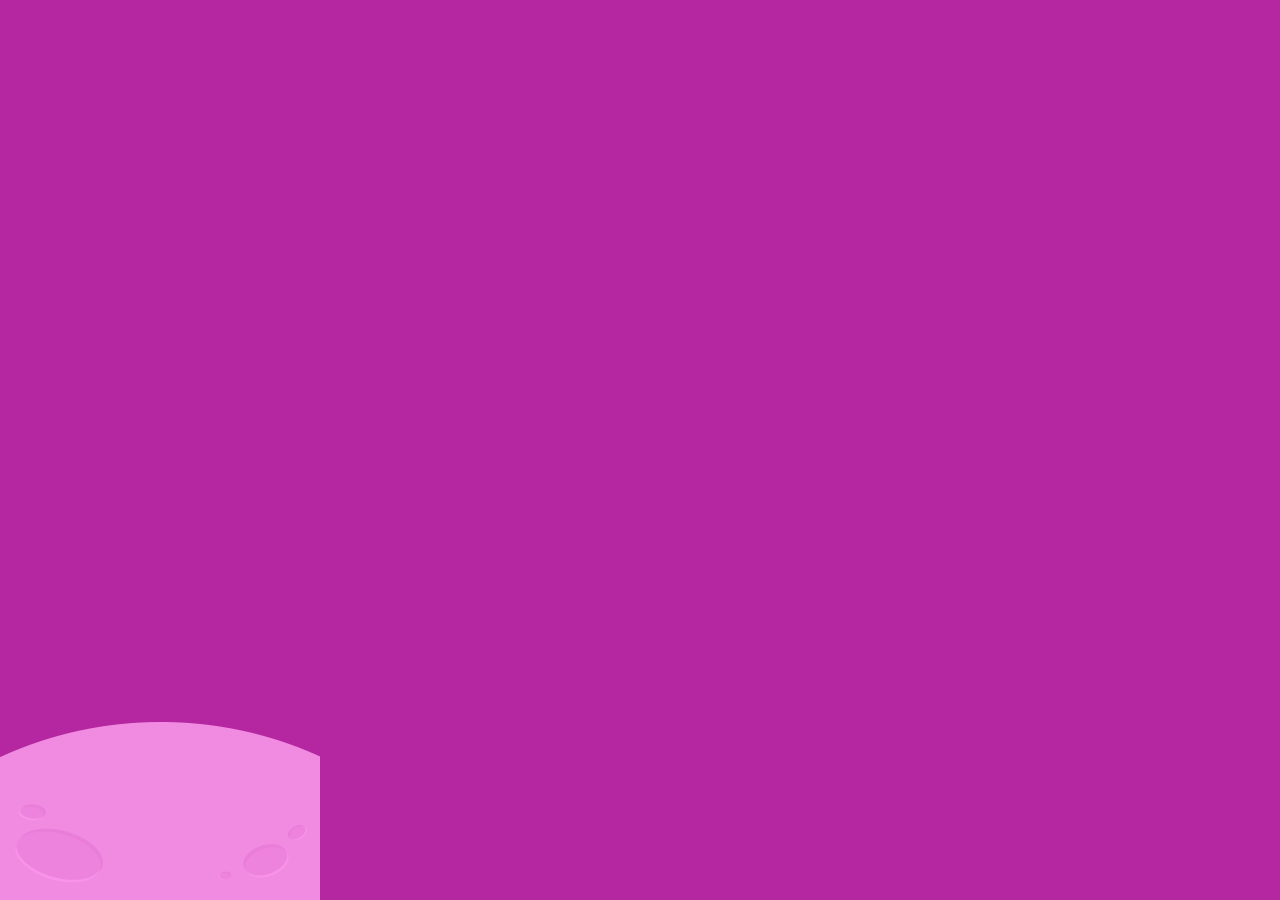
<file: 08.轮播页面06.html>
<!DOCTYPE html>
<html lang="zh-CN">

<head>
  <meta charset="UTF-8">
  <!-- 设置视口属性 -->
  <meta name="viewport" content="width=device-width, user-scalable=no, initial-scale=1.0, maximum-scale=1.0, minimum-scale=1.0">
  <title>title</title>
  <link rel="stylesheet" type="text/css" href="css/index.css" />
</head>

<body>
  <!-- 轮播页面4 -->
  <div class="scroll-page6-layout">
    <!-- 标题 -->
    <div class="title">
      <h3>测试页面</h3>
      <p>买什么送什么<br>就问你怕不怕</p>
      <div class="line"></div>
    </div>
    <!-- 星球-->
    <div class="sphere"></div>
    <!-- 内容部分 -->
    <div class="content">
      <!-- 背景 -->
      <div class="bg"></div>
      <!-- 熊 -->
      <div class="bear">
      </div>
      <div class="gifts">
        <div><img src="images/page7/gift1.png" alt=""></div>
        <div><img src="images/page7/gift2.png" alt=""></div>
        <div><img src="images/page7/gift3.png" alt=""></div>
        <div><img src="images/page7/gift4.png" alt=""></div>
        <div><img src="images/page7/gift5.png" alt=""></div>
        <div><img src="images/page7/gift6.png" alt=""></div>
        <div><img src="images/page7/gift7.png" alt=""></div>
        <div><img src="images/page7/gift8.png" alt=""></div>
        <div><img src="images/page7/gift9.png" alt=""></div>
        <div><img src="images/page7/gift10.png" alt=""></div>
        <div><img src="images/page7/gift11.png" alt=""></div>
        <div><img src="images/page7/gift12.png" alt=""></div>
      </div>
    </div>
  </div>
</body>

</html>
<!-- 测试代码 页面打开之后 延迟一会 为 body中的 第一个 div 添加animateclass -->
<script type="text/javascript">
  window.onload = function () {
    setTimeout(function () {
      document.querySelector('body>div').classList.add('animate');
    }, 1000)
  }
</script>
</file>
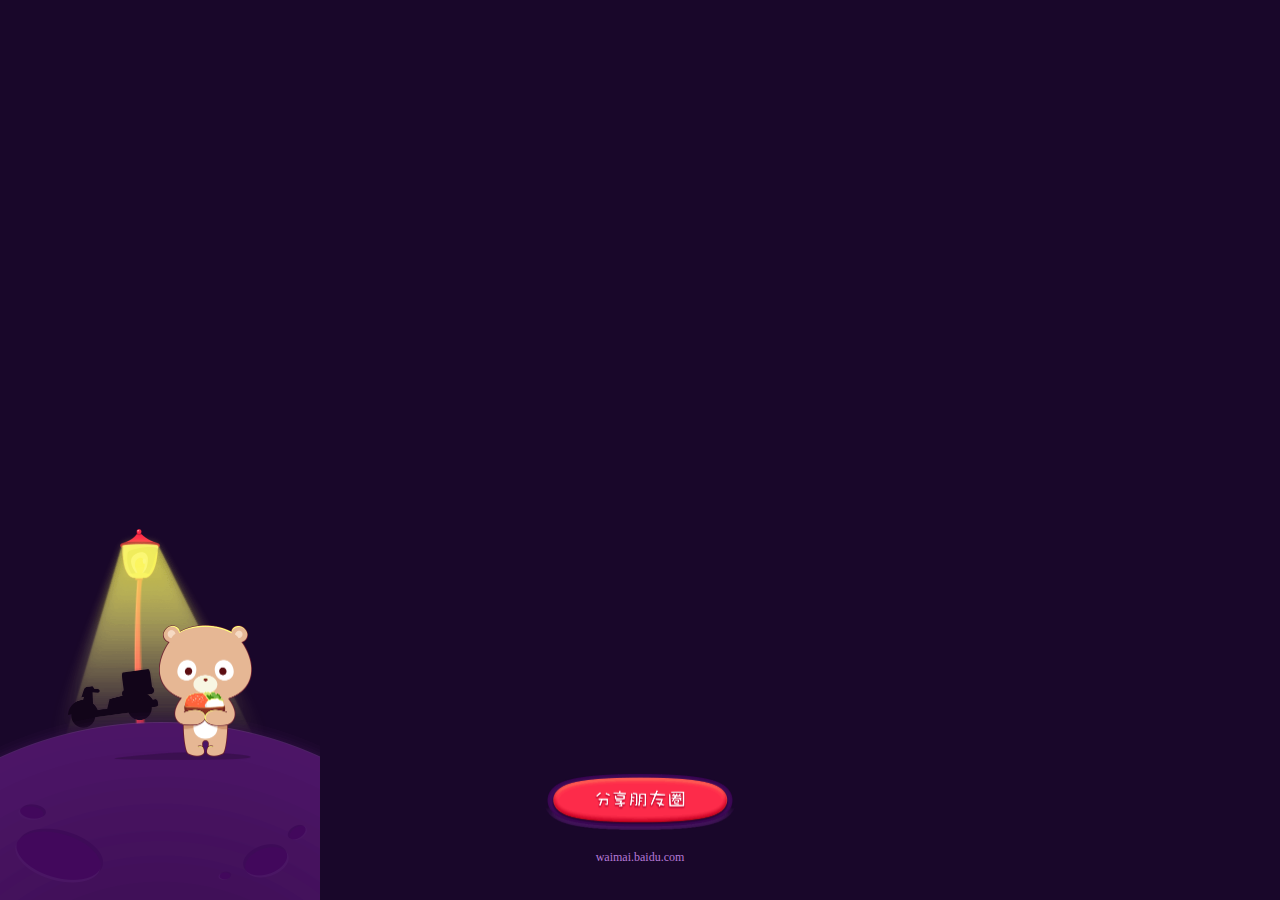
<file: 09.轮播页面07.html>
<!DOCTYPE html>
<html lang="zh-CN">

<head>
  <meta charset="UTF-8">
  <!-- 设置视口属性 -->
  <meta name="viewport" content="width=device-width, user-scalable=no, initial-scale=1.0, maximum-scale=1.0, minimum-scale=1.0">
  <title>title</title>
  <link rel="stylesheet" type="text/css" href="css/index.css" />
</head>

<body>
  <!-- 轮播页面4 -->
  <div class="scroll-page7-layout">
    <!-- 标题 -->
    <div class="title">
      <h3>我这么努力</h3>
      <p>还是败给了你<br>亲，不要差评好不好</p>
      <div class="line"></div>
    </div>
    <!-- 星球-->
    <div class="sphere"></div>
    <!-- 内容部分 -->
    <div class="content">
      <!-- 背景 -->
      <div class="streetlight">
        <div class="lamplight"></div>
      </div>
      <!-- 熊 -->
      <div class="bear">
      </div>
      <div class="moto"></div>
      <div class="share"></div>
      <div class="url">waimai.baidu.com</div>
    </div>
  </div>
</body>

</html>
</file>
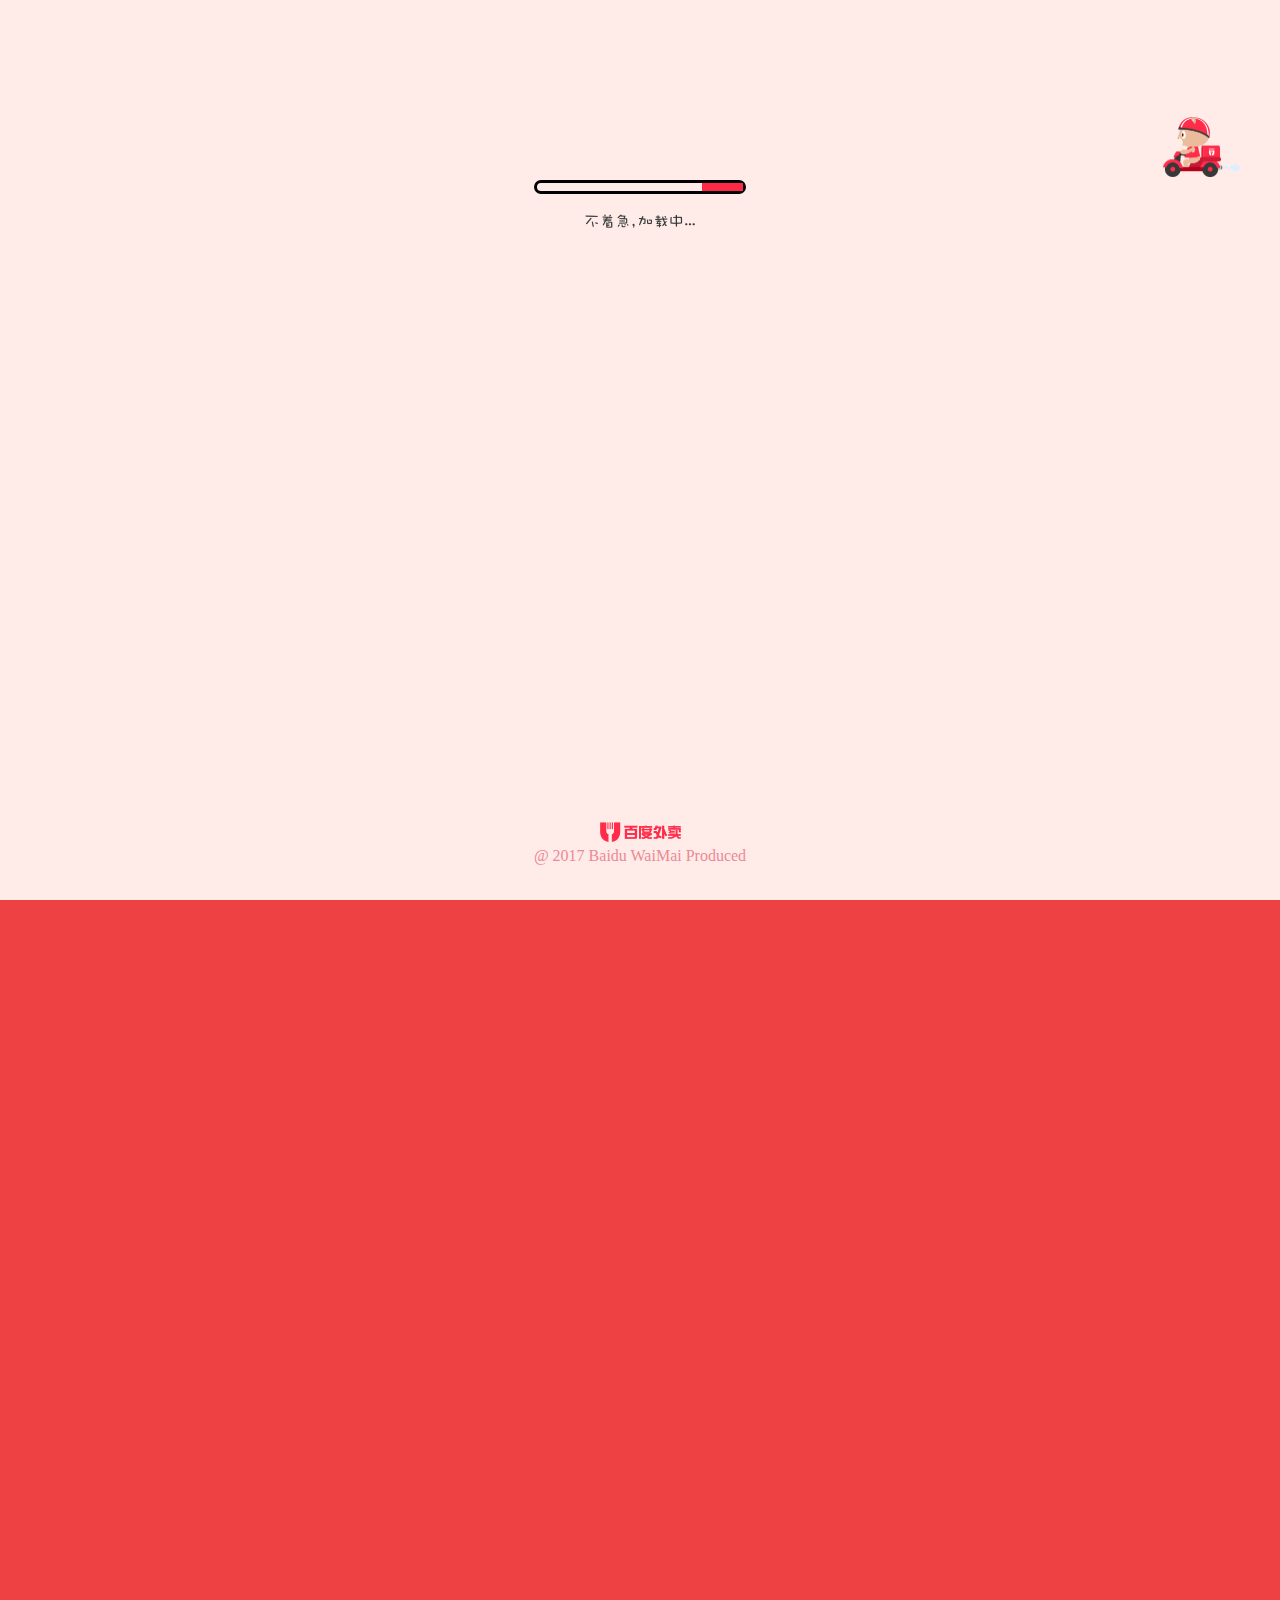
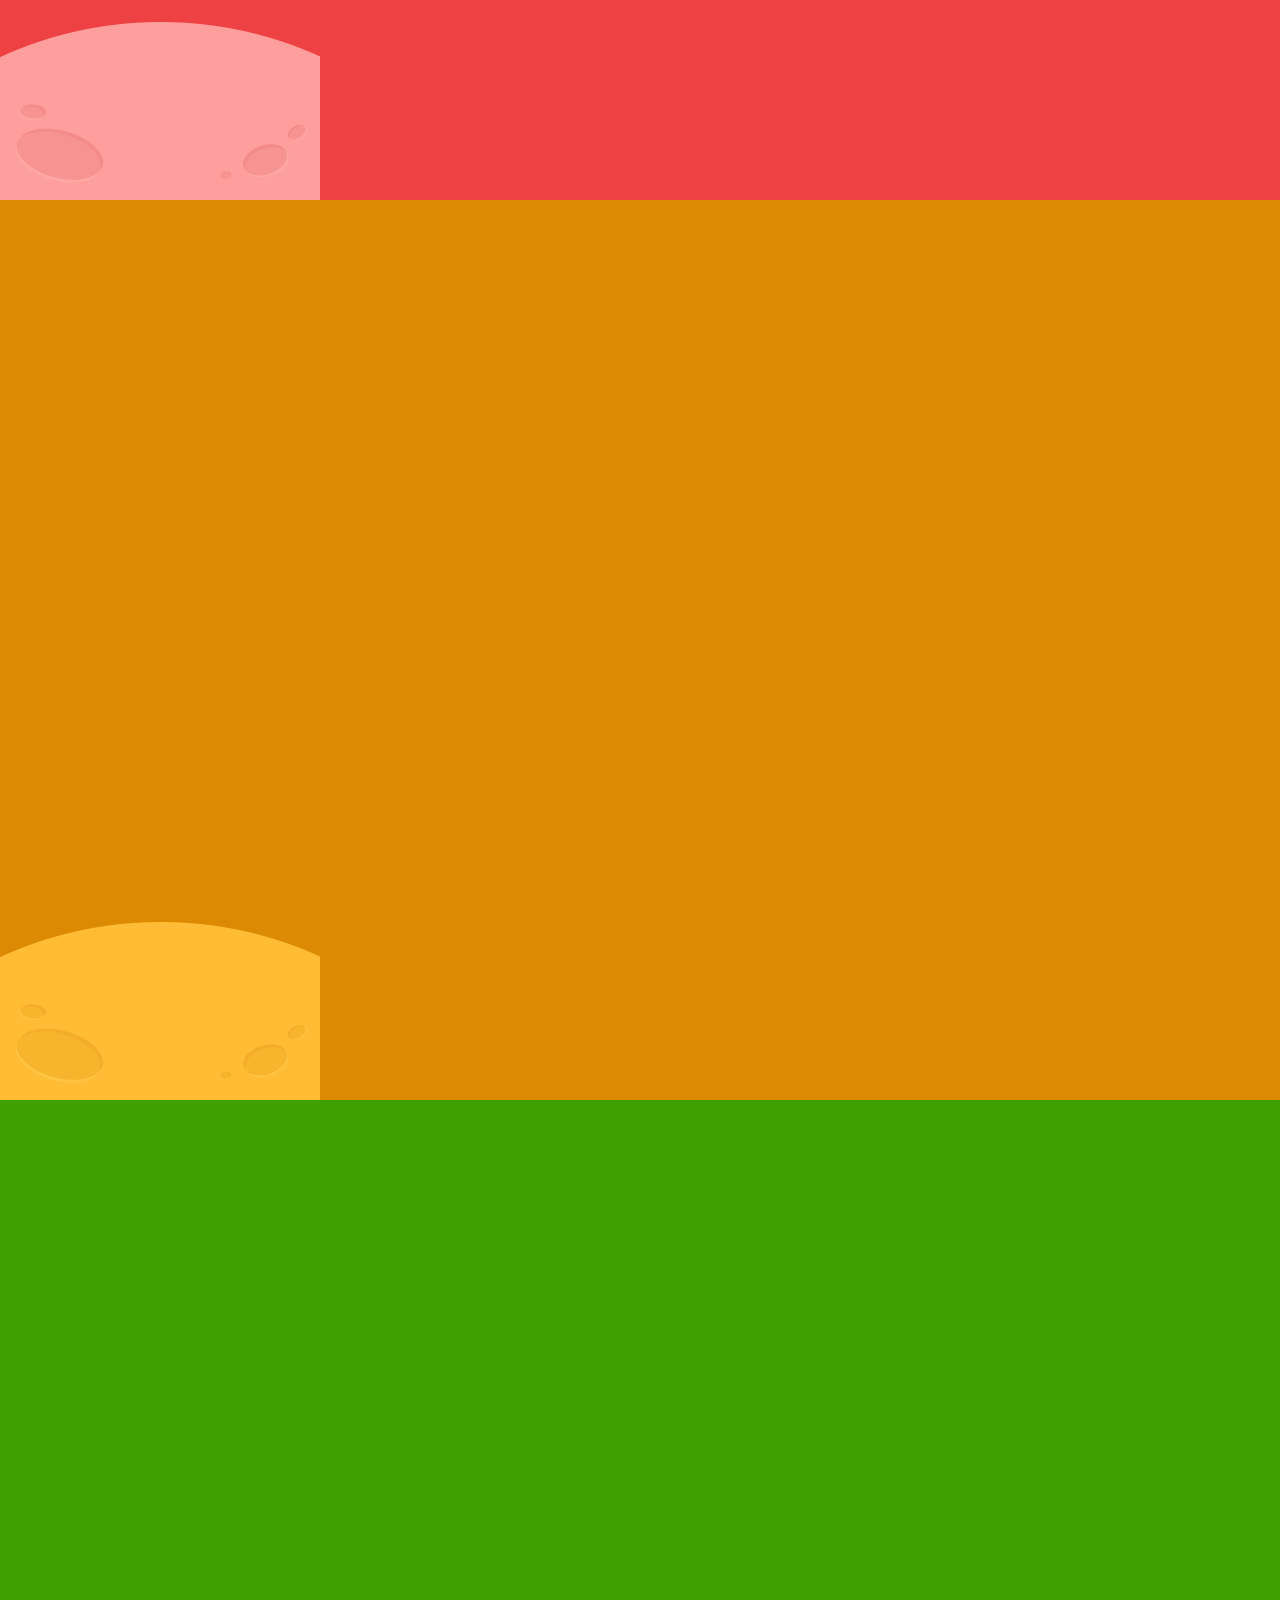
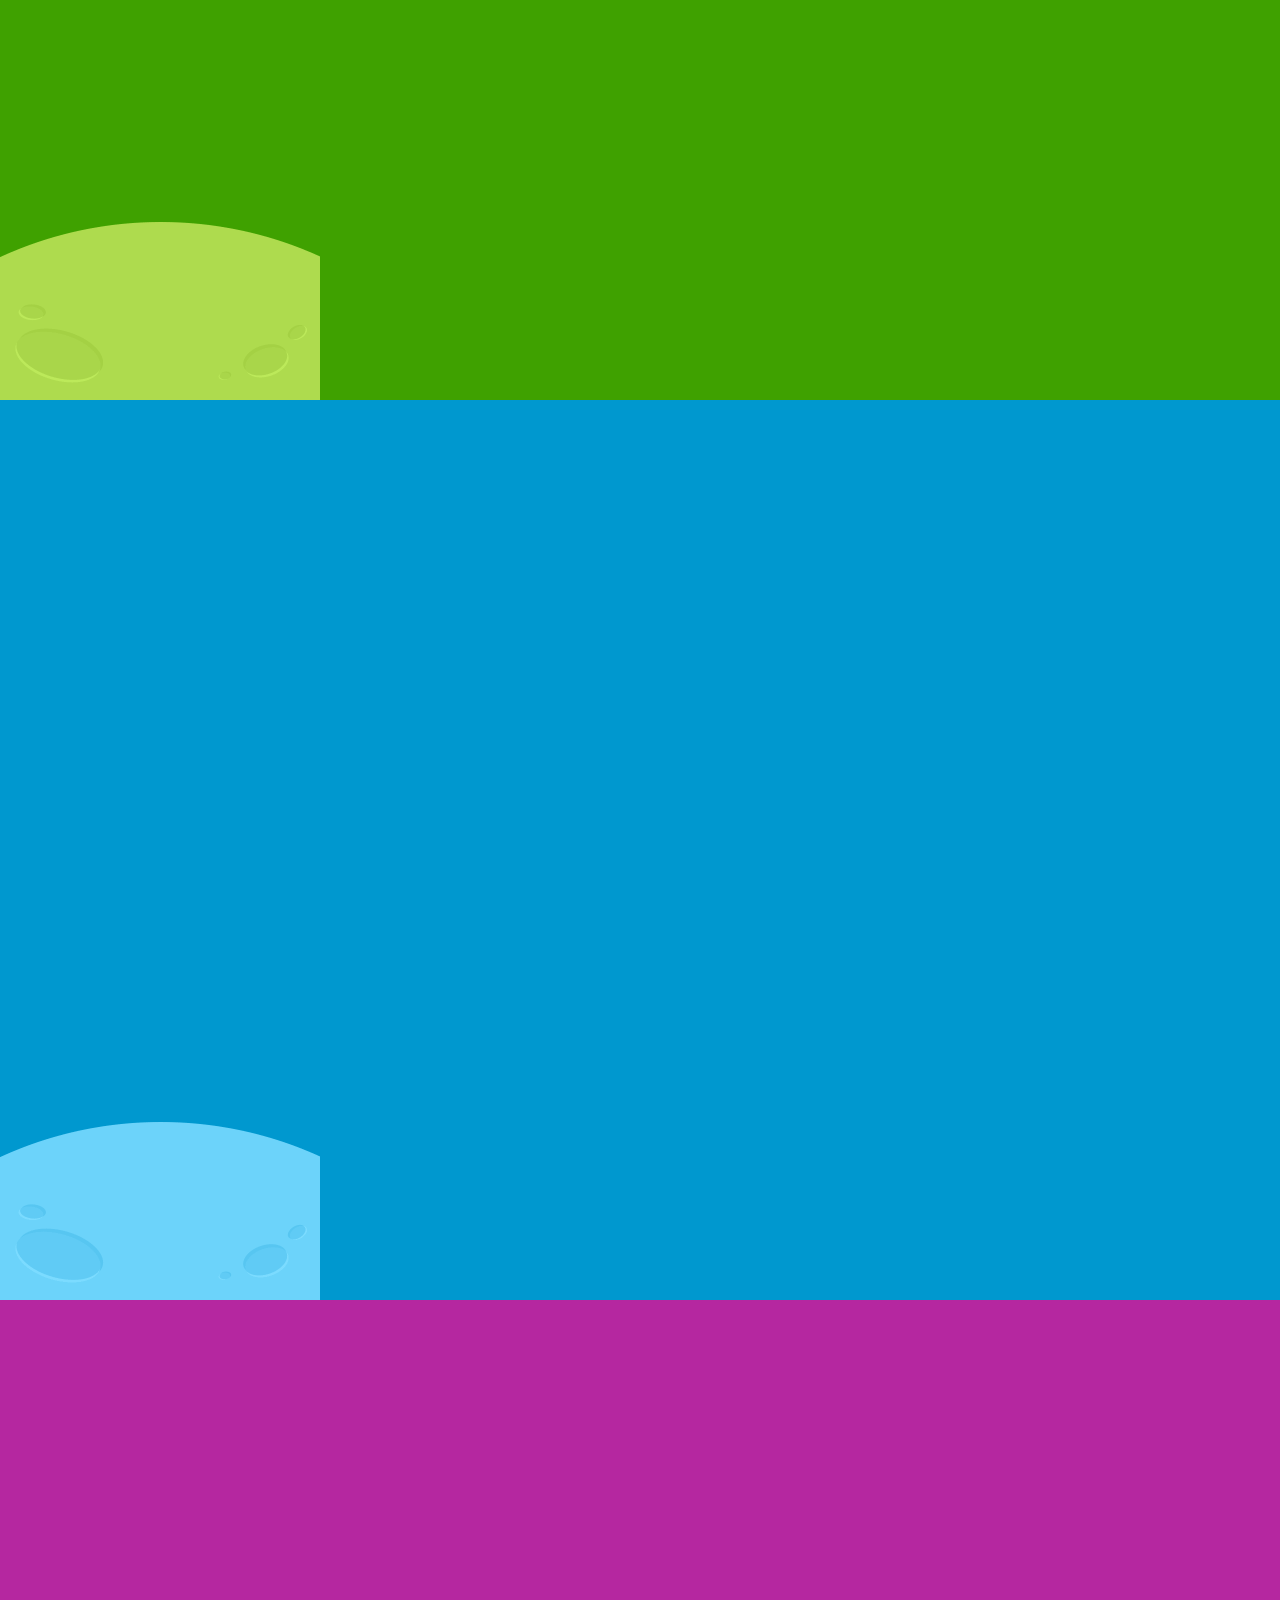
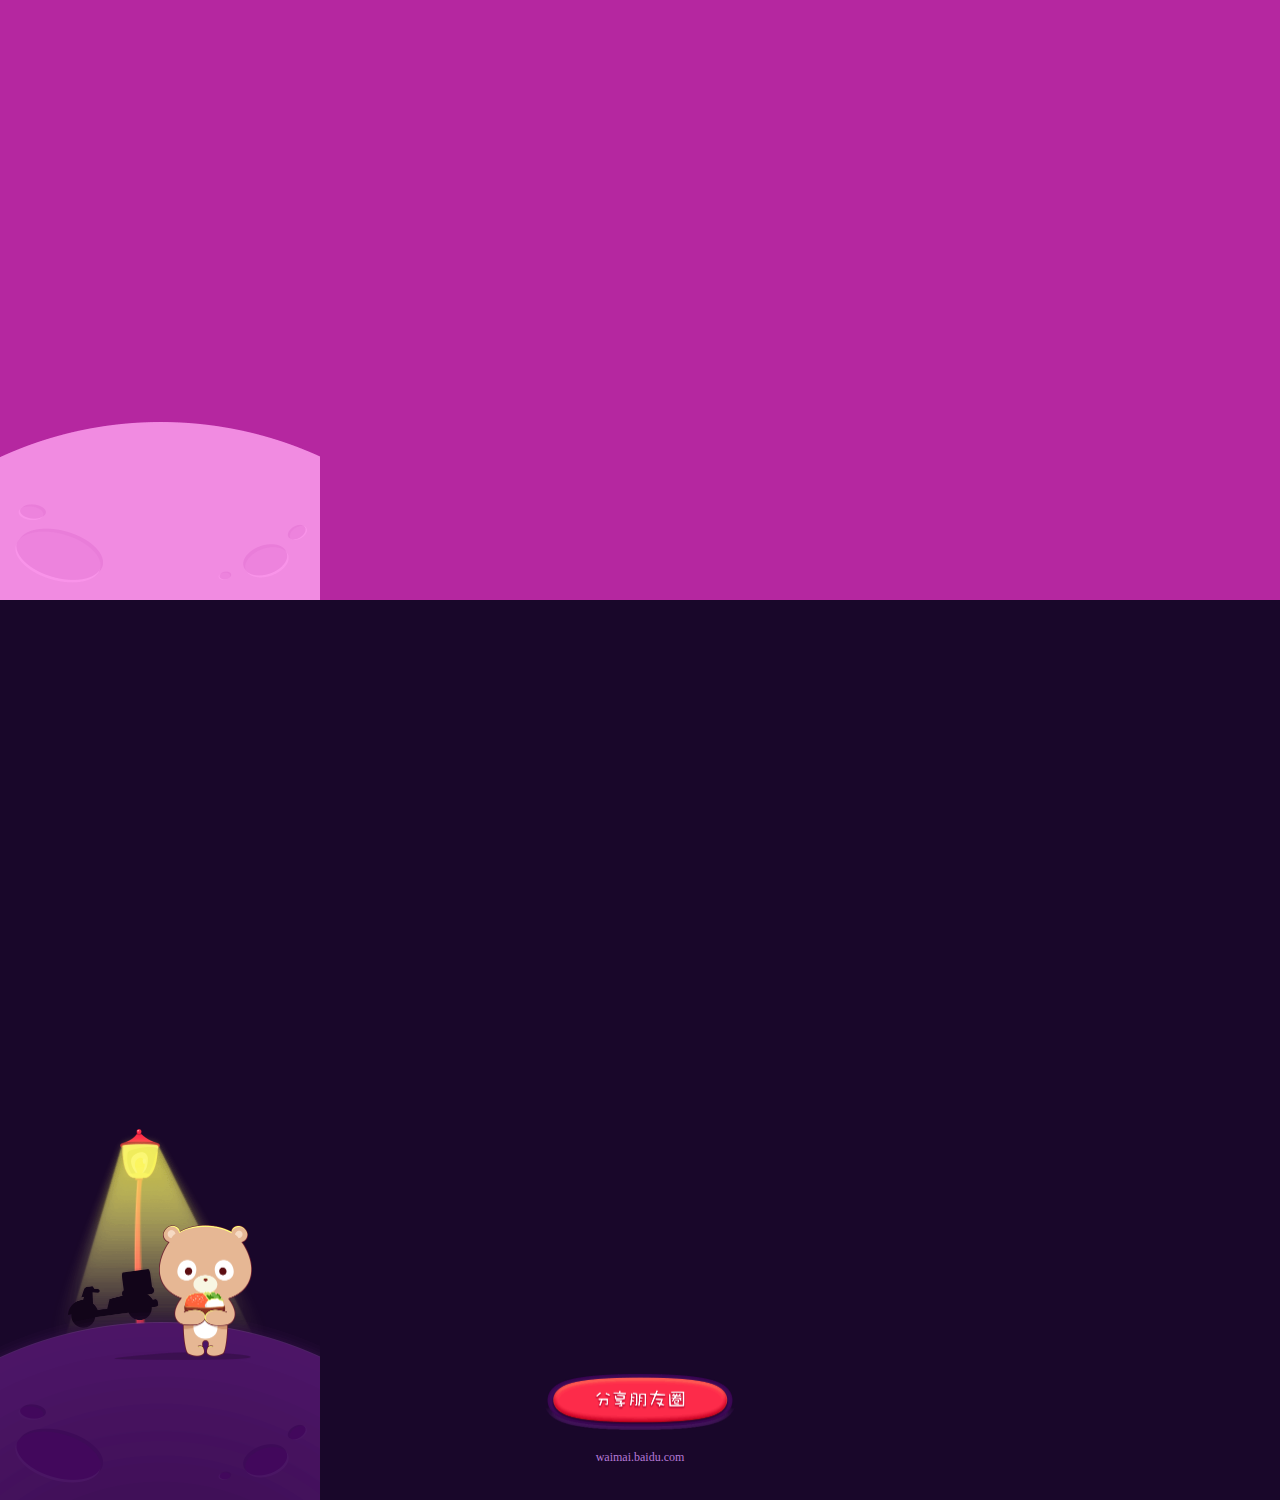
<file: index1.html>
<!DOCTYPE html>
<html lang="zh-CN">

<head>
  <meta charset="UTF-8">
  <!-- 设置视口属性 -->
  <meta name="viewport" content="width=device-width, user-scalable=no, initial-scale=1.0, maximum-scale=1.0, minimum-scale=1.0">
  <title>title</title>
  <!-- 导入 swiper的样式 -->
  <link rel="stylesheet" type="text/css" href="lib/swiper.min.css" />
  <link rel="stylesheet" type="text/css" href="css/index.css" />
</head>

<body>


  <!-- go页面  2-->
  <div class="go-layout">
    <!-- 云 -->
    <div class="clouds"></div>
    <!-- 草1 -->
    <div class="grass1"></div>
    <!-- 草2 -->
    <div class="grass2"></div>
    <!-- 按钮 -->
    <div class="btn-container">
      <div class="circle1"></div>
      <div class="circle2"></div>
    </div>
    <!-- 外卖之路 -->
    <div class="waimai-load">长按启动,等待送回家</div>
    <!-- 树 -->
    <div class="tree"></div>
    <!-- 标题 -->
    <div class="bear-title">
      <div class="bear-hello"></div>
    </div>
    <!-- 送外卖的熊 
       为了方便 设置动画 添加了一个 容器 来制作 从上往下的动画效果
    -->
    <div class="bear-box">
      <div class="bear">
      </div>
      <div class="smoke"></div>
    </div>
  </div>
  <!-- 加载页 1 -->
  <div class="loading-layout">
    <!--.rider+.progress>.step^+.info+.logo+.desc-->
    <div class="rider"></div>
    <div class="progress">
      <div class="step"></div>
    </div>
    <div class="info"></div>
    <div class="logo"></div>
    <div class="desc">
      @ 2017 Baidu WaiMai Produced
    </div>
  </div>
  <!-- 下面的轮播页面 我们使用 swiper来实现 -->
  <div class="waimai-container">
    <div class="swiper-wrapper">
      <div class="scroll-page1-layout swiper-slide">
        <!-- 标题 -->
        <div class="title">
          <h3>生活中,</h3>
          <p>经常有这种时候</p>
          <div class="line"></div>
        </div>
        <!-- 星球-->
        <div class="sphere"></div>
        <!-- 熊 -->
        <div class="bear"></div>
        <!-- 轮播的页面 -->
        <div class="page1" style='display:none'>
          <div class="bg"></div>
          <div class="person">
            <!--  设置文件 -->
            <div class="file">
              <!-- 纸张 -->
              <div class="page1"></div>
              <div class="page2"></div>
            </div>
          </div>
          <!-- 信息框 -->
          <div class="message-bg">
            <div class="message"></div>
          </div>
        </div>
        <!-- 轮播的页面2 -->
        <div class="page2" style='display:none'>
          <div class="bg"></div>
          <div class="person">
            <!-- 两条腿 -->
            <div class="leg1"></div>
            <div class="leg2"></div>
          </div>
          <!-- 信息框 -->
          <div class="message-bg">
            <div class="message"></div>
          </div>
        </div>
        <!-- 轮播的页面3 -->
        <div class="page3">
          <div class="bg"></div>
          <div class="person">
            <div class="message1"></div>
            <div class="message2"></div>
            <div class="message3"></div>
            <div class="message4"></div>
          </div>
          <!-- 信息框 -->
          <div class="message-bg">
            <div class="message"></div>
          </div>
        </div>
      </div>
      <!-- 轮播页面2 -->
      <div class="scroll-page2-layout swiper-slide">
        <!-- 标题 -->
        <div class="title">
          <h3>这个时候</h3>
          <p>如果给你送来了<br>一份好吃的东西..</p>
          <div class="line"></div>
        </div>
        <!-- 星球-->
        <div class="sphere"></div>
        <!-- 内容部分 -->
        <div class="content">
          <!-- 背景 -->
          <div class="bg"></div>
          <!-- 熊 -->
          <div class="bear">
            <!-- 左右手 -->
            <div class="hand1"></div>
            <div class="hand2"></div>
            <!-- 左右脸  -->
            <div class="face1"></div>
            <div class="face2"></div>
          </div>
          <div class="food"></div>
          <div class="table"></div>
        </div>
      </div>
      <div class="scroll-page3-layout swiper-slide">
        <!-- 标题 -->
        <div class="title">
          <h3>这个时候</h3>
          <p>如果有一份美味的西兰花<br>炒蛋就能够驱散热意</p>
          <div class="line"></div>
        </div>
        <!-- 星球-->
        <div class="sphere"></div>
        <!-- 内容部分 -->
        <div class="content">
          <!-- 背景 -->
          <div class="bg"></div>
          <!-- 熊 -->
          <div class="bear">
          </div>
          <div class="license"></div>
          <div class="oil"></div>
          <div class="evil"></div>
        </div>
      </div>
      <div class="scroll-page4-layout swiper-slide">
        <!-- 标题 -->
        <div class="title">
          <h3>百度外卖</h3>
          <p>比什么吗外卖要好<br>可以试试看</p>
          <div class="line"></div>
        </div>
        <!-- 星球-->
        <div class="sphere"></div>
        <!-- 内容部分 -->
        <div class="content">
          <!-- 背景 -->
          <div class="bg"></div>
          <!-- 熊 -->
          <div class="bear">
          </div>
          <div class="card1"></div>
          <div class="card2"></div>
          <div class="card3"></div>
        </div>
      </div>
      <div class="scroll-page5-layout swiper-slide">
        <!-- 标题 -->
        <div class="title">
          <h3>无论前方</h3>
          <p>下什么东西<br>我都会给你送过去的哦</p>
          <div class="line"></div>
        </div>
        <!-- 星球-->
        <div class="sphere"></div>
        <!-- 内容部分 -->
        <div class="content">
          <!-- 背景 -->
          <div class="bg"></div>
          <!-- 熊 -->
          <div class="bear">
            <div class="shadow"></div>
          </div>
          <!-- 云 -->
          <div class="cloud"></div>
        </div>
      </div>
      <div class="scroll-page6-layout swiper-slide">
        <!-- 标题 -->
        <div class="title">
          <h3>丰富礼物</h3>
          <p>买什么送什么<br>就问你怕不怕</p>
          <div class="line"></div>
        </div>
        <!-- 星球-->
        <div class="sphere"></div>
        <!-- 内容部分 -->
        <div class="content">
          <!-- 背景 -->
          <div class="bg"></div>
          <!-- 熊 -->
          <div class="bear">
          </div>
          <div class="gifts">
            <div><img src="images/page7/gift1.png" alt=""></div>
            <div><img src="images/page7/gift2.png" alt=""></div>
            <div><img src="images/page7/gift3.png" alt=""></div>
            <div><img src="images/page7/gift4.png" alt=""></div>
            <div><img src="images/page7/gift5.png" alt=""></div>
            <div><img src="images/page7/gift6.png" alt=""></div>
            <div><img src="images/page7/gift7.png" alt=""></div>
            <div><img src="images/page7/gift8.png" alt=""></div>
            <div><img src="images/page7/gift9.png" alt=""></div>
            <div><img src="images/page7/gift10.png" alt=""></div>
            <div><img src="images/page7/gift11.png" alt=""></div>
            <div><img src="images/page7/gift12.png" alt=""></div>
          </div>
        </div>
      </div>
      <div class="scroll-page7-layout swiper-slide">
        <!-- 标题 -->
        <div class="title">
          <h3>我这么努力</h3>
          <p>还是败给了你<br>亲，不要差评好不好</p>
          <div class="line"></div>
        </div>
        <!-- 星球-->
        <div class="sphere"></div>
        <!-- 内容部分 -->
        <div class="content">
          <!-- 背景 -->
          <div class="streetlight">
            <div class="lamplight"></div>
          </div>
          <!-- 熊 -->
          <div class="bear">
          </div>
          <div class="moto"></div>
          <div class="share"></div>
          <div class="url">waimai.baidu.com</div>
        </div>
      </div>
    </div>
  </div>
</body>

</html>

<!-- 导入 swiper的js -->
<script type="text/javascript" src="lib/swiper.min.js"></script>

<!-- 导入 zepto 使用zepto 来实现 dom元素操纵 -->
<script type="text/javascript" src="lib/zepto.js"></script>
<script type="text/javascript" src="lib/event.js"></script>
<script type="text/javascript" src="lib/fx.js"></script>
<script type="text/javascript" src="lib/touch.js"></script>
<!-- fadein toggle等 动画方法的模块 -->
<script type="text/javascript" src="lib/fx_methods.js"></script>


<!-- 调用swiper的方法 -->
<script type="text/javascript">
  var swiper = new Swiper('.waimai-container', {
  direction: 'vertical',
  // swiper的事件中 可以接受swiper作为参数
  onSlideChangeEnd: function (swiper) {
    // alert(swiper.activeIndex) //切换结束时，告诉我现在是第几个slide
    console.log(swiper.activeIndex);
    // 6.
    $('.swiper-slide').removeClass('animate');
    // 7为当前页添加animateclass
    $('.swiper-slide').eq(swiper.activeIndex).addClass('animate');
  }
  });

  /*
      1.页面打开之后 稍微等一会  播放 第一页的动画
      2.页面1动画播放完毕之后 开启第二页的动画
      2.1为了能够点击到 第二页 动画播放完毕之后 把第一页的display none
      3.页面2中 点击 按钮 让熊 往下 移动 变大 透明度变0
      4.页面2按钮点击之后 播放完毕之后 把第二页整个干掉
      5.第二个页面 隐藏之后 把 swiper中的 第一个页面的动画开启 animate -- jQuery部分
      6.swiper页面切换完毕之后 把swiper-slide的animateclass 全部都 删除 -swiper部分
      7.swiper页面切换完毕之后 把当前暂时的页面 添加animate class -swiper部分
  */
  $(function () {
    // 逻辑 1 2 2.1
    setTimeout(function () {
      $('.loading-layout').addClass('animate');
      // 有一个动画结束事件
      // dom元素 动画播放完毕之后 会调用一个 animationend事件
      // dom元素 过渡结束之后 会调用一个 transitionend事件
      // oninput $('input').on('input')
      // $('.loading-layout').transitionend(function(){})
      $('.loading-layout').on('transitionend', function () {
        console.log('end');
      })
      // 动画结束事件 在 动画播放完毕时 触发第二页的动画 
      $('.loading-layout .rider').on('animationend', function () {

        setTimeout(function () {
          $('.go-layout').addClass('animate');
          // console.log('rider-end');
          $('.loading-layout').css('display', 'none');
        }, 1000);
      })
    }, 1000)

    // 逻辑 3 4 5 绑定zepto 提供的长按事件
    $('.go-layout .btn-container').longTap(function () {
      // 3 移动熊 
      $('.bear-box').animate({
        transform: 'translateY(100%) scale(1.5,1.5)',
        opacity: 0
      }, 1000, function () {
        //  4 关闭页面2
        $('.go-layout').fadeOut(function () {
          // 把 go-layout的 diplay设置为none
          $(this).css('display', 'none');
          // 5 把swiper的第一个页面的动画开启
          $('.swiper-slide').first().addClass('animate');
        });
      })
    })
  })
</script>
</file>
